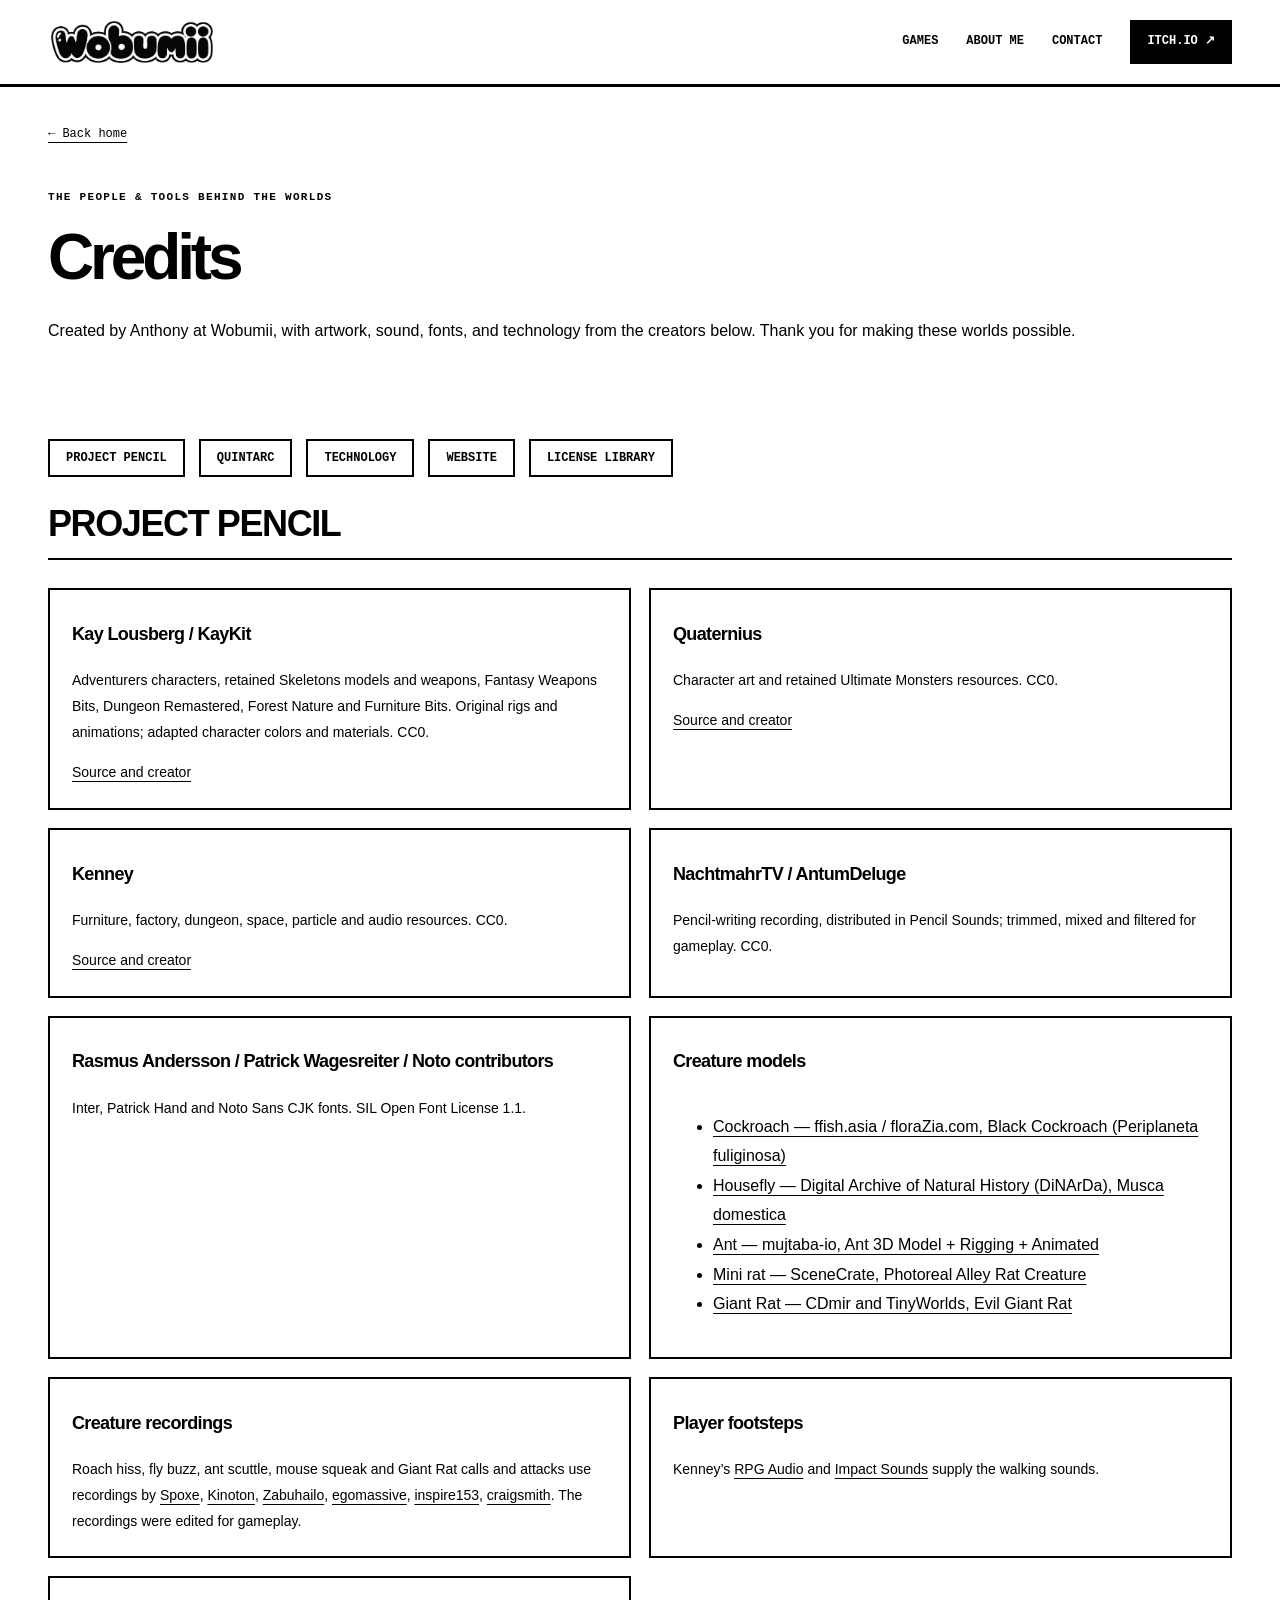
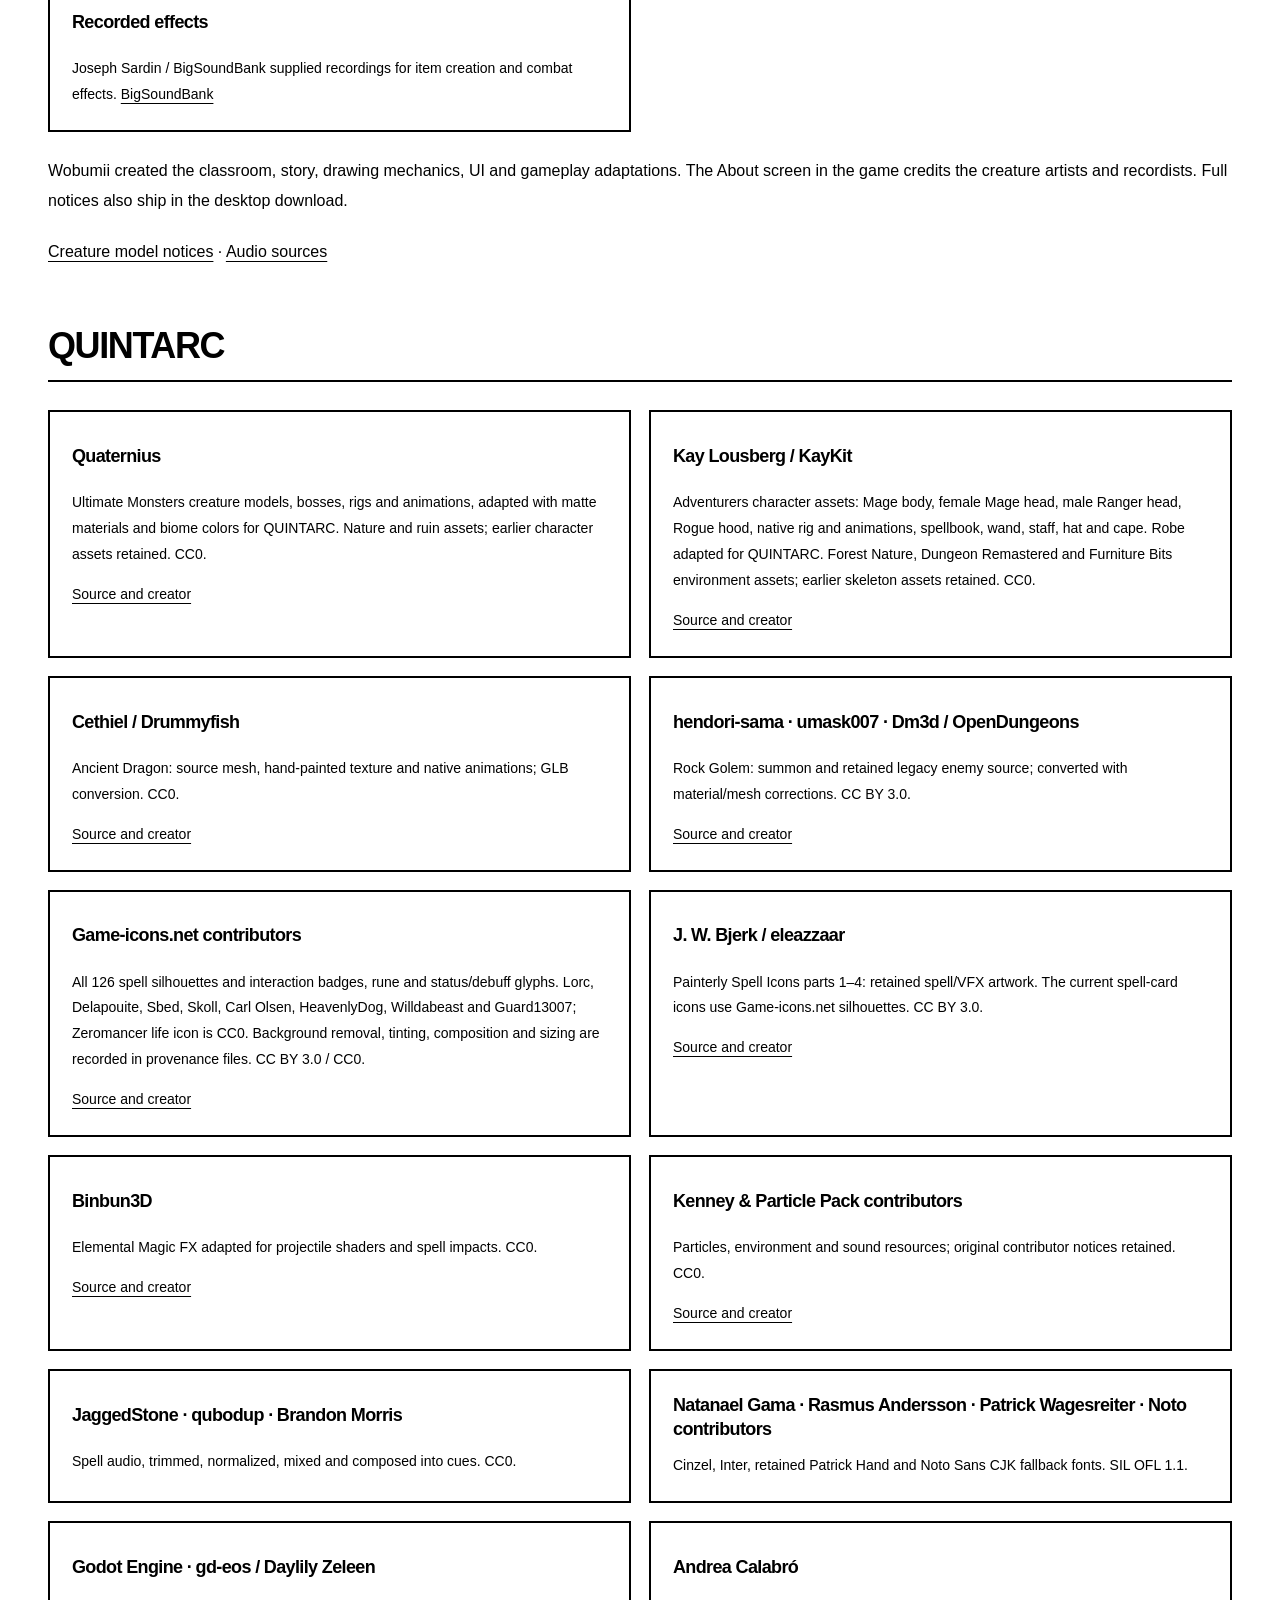
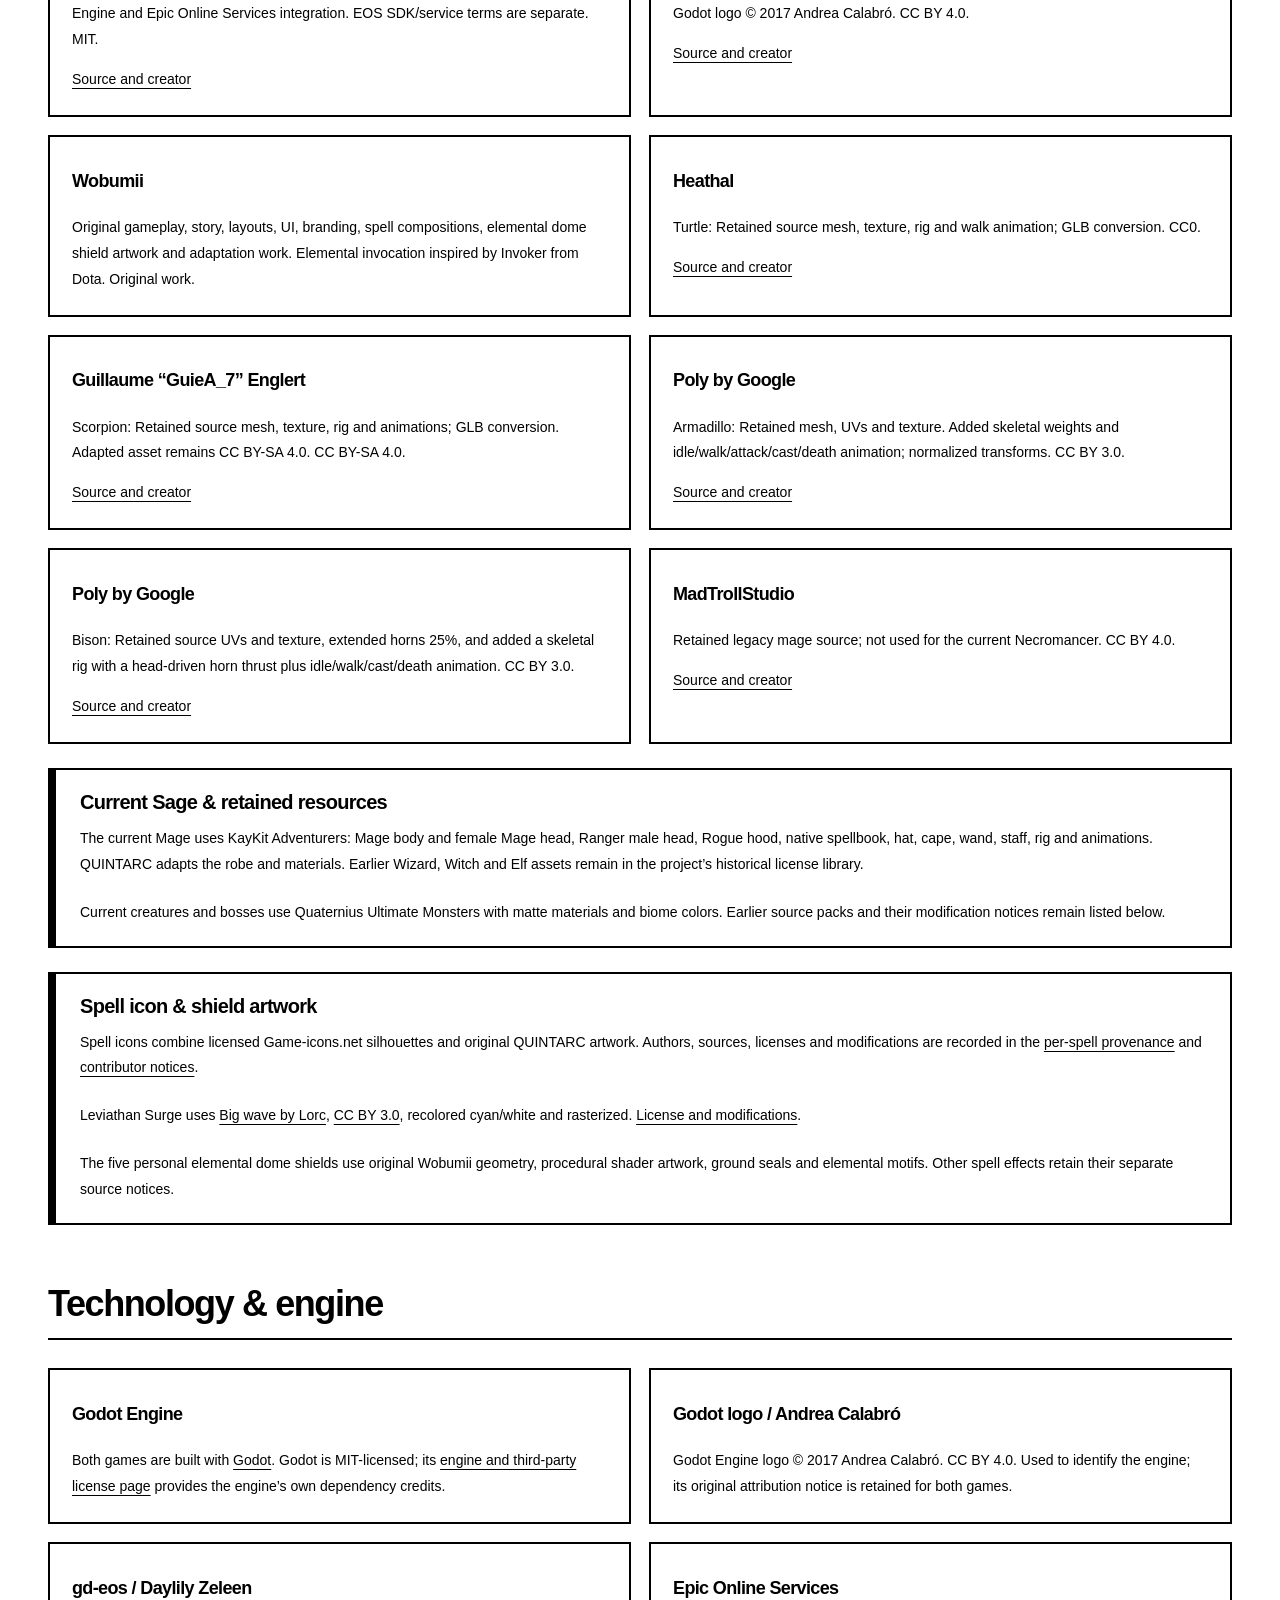
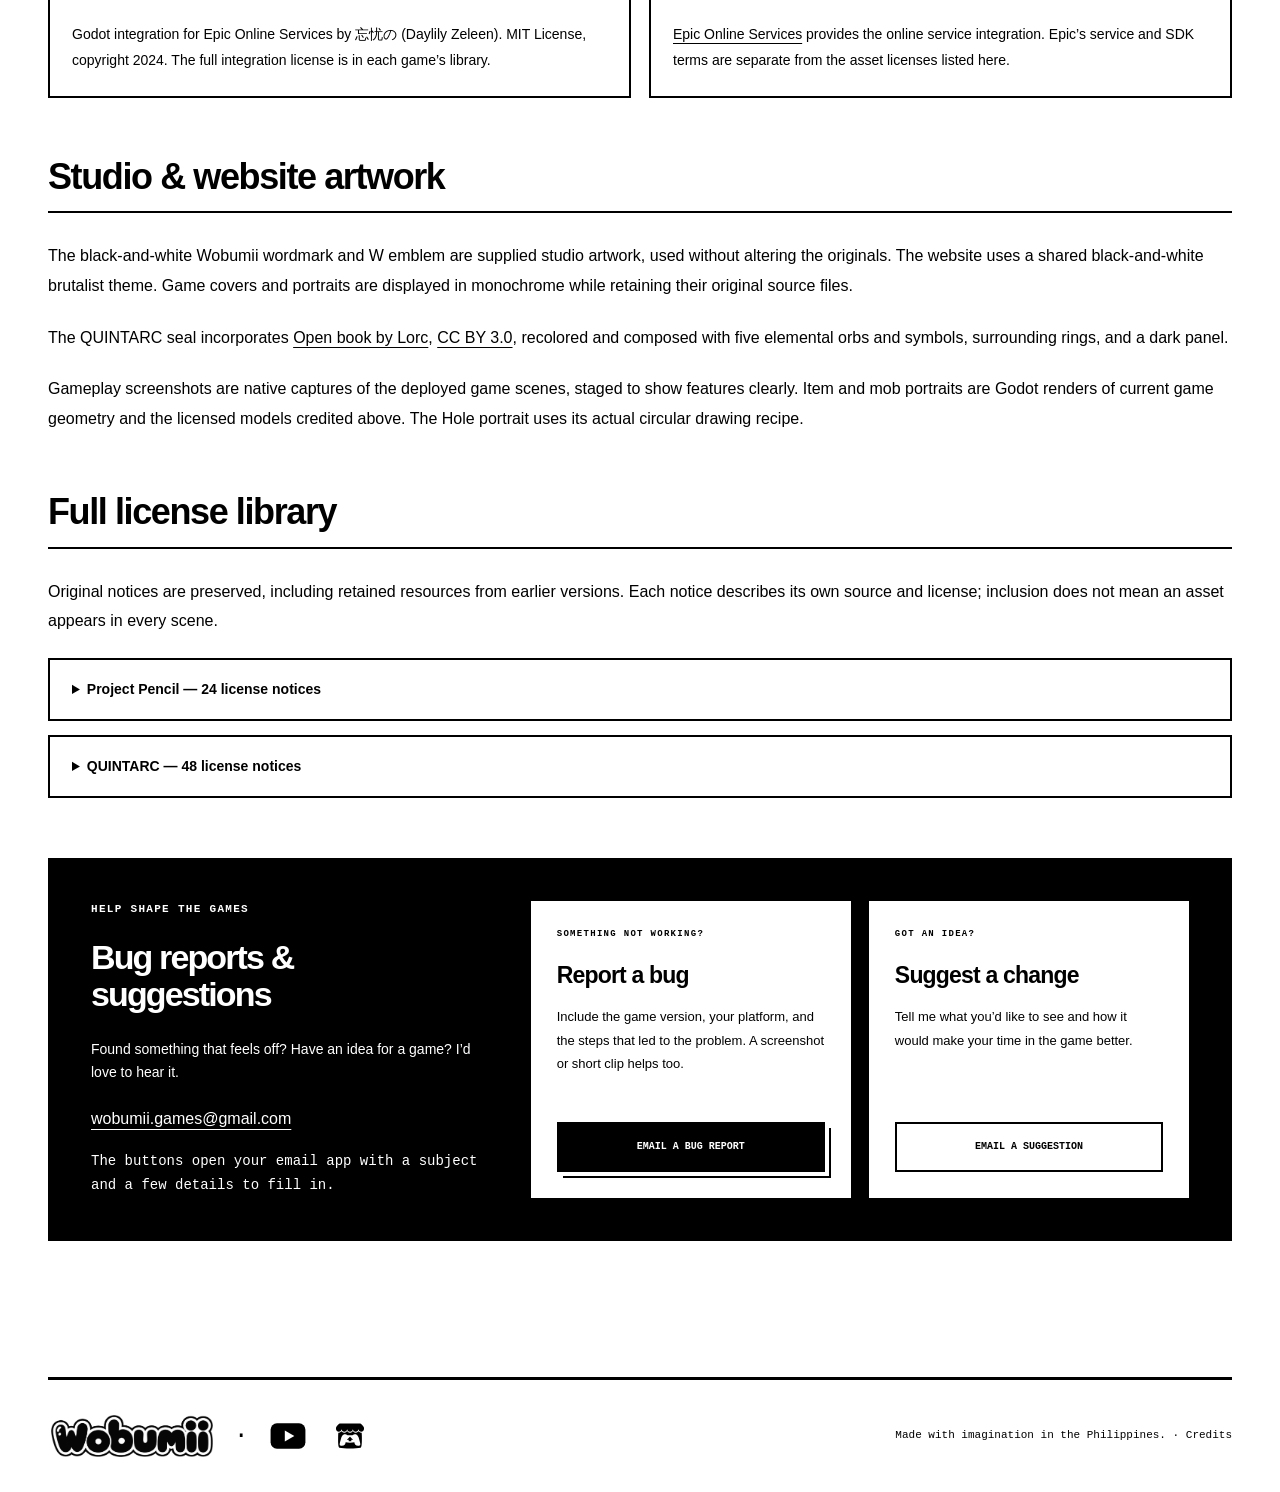
<file: credits/index.html>
<!DOCTYPE html>

<html lang="en"><head>
<meta charset="utf-8"/>
<meta content="width=device-width, initial-scale=1" name="viewport"/>
<title>Game Credits, Creators &amp; Asset Licenses | Wobumii</title>
<meta content="Explore Project Pencil and QUINTARC credits: asset creators, character models, spell icons, sound, fonts, technology, and original license notices." name="description"/>
<meta content="Anthony, Wobumii" name="author"/>
<meta content="index, follow, max-image-preview:large" name="robots"/>
<meta content="#ffffff" name="theme-color"/>
<link href="https://wobumii.github.io/credits/" rel="canonical"/>
<meta content="website" property="og:type"/>
<meta content="Wobumii" property="og:site_name"/>
<meta content="en_PH" property="og:locale"/>
<meta content="Game Credits, Creators &amp; Asset Licenses | Wobumii" property="og:title"/>
<meta content="Explore Project Pencil and QUINTARC credits: asset creators, character models, spell icons, sound, fonts, technology, and original license notices." property="og:description"/>
<meta content="https://wobumii.github.io/credits/" property="og:url"/>
<meta content="https://wobumii.github.io/assets/wobumii-icon.png" property="og:image"/>
<meta content="Wobumii black-and-white W emblem" property="og:image:alt"/>
<meta content="image/png" property="og:image:type"/>
<meta content="670" property="og:image:width"/>
<meta content="573" property="og:image:height"/>
<meta content="summary" name="twitter:card"/>
<meta content="Game Credits, Creators &amp; Asset Licenses | Wobumii" name="twitter:title"/>
<meta content="Explore Project Pencil and QUINTARC credits: asset creators, character models, spell icons, sound, fonts, technology, and original license notices." name="twitter:description"/>
<meta content="https://wobumii.github.io/assets/wobumii-icon.png" name="twitter:image"/>
<meta content="Wobumii black-and-white W emblem" name="twitter:image:alt"/>
<link href="/assets/wobumii-icon.png" rel="icon" type="image/png"/>
<link href="/style.css?v=dc8594179ee0" rel="stylesheet"/>
<script defer="" src="/site.js?v=6cefe04a5566"></script>
<script type="application/ld+json">
{
  "@context": "https://schema.org",
  "@graph": [
    {
      "@type": "Organization",
      "@id": "https://wobumii.github.io/#studio",
      "name": "Wobumii",
      "url": "https://wobumii.github.io/",
      "logo": "https://wobumii.github.io/assets/wobumii-icon.png",
      "sameAs": [
        "https://github.com/Wobumii",
        "https://wobumii.itch.io/"
      ]
    },
    {
      "@type": "WebSite",
      "@id": "https://wobumii.github.io/#website",
      "name": "Wobumii",
      "url": "https://wobumii.github.io/",
      "publisher": {
        "@id": "https://wobumii.github.io/#studio"
      },
      "inLanguage": "en"
    },
    {
      "@type": "WebPage",
      "@id": "https://wobumii.github.io/credits/#webpage",
      "url": "https://wobumii.github.io/credits/",
      "name": "Game Credits, Creators & Asset Licenses | Wobumii",
      "description": "Explore Project Pencil and QUINTARC credits: asset creators, character models, spell icons, sound, fonts, technology, and original license notices.",
      "isPartOf": {
        "@id": "https://wobumii.github.io/#website"
      },
      "inLanguage": "en",
      "primaryImageOfPage": {
        "@type": "ImageObject",
        "url": "https://wobumii.github.io/assets/wobumii-icon.png"
      }
    }
  ]
}
</script>
</head>
<body><a class="skip" href="#main">Skip to content</a><header class="site-header"><div class="wrap header-inner"><a aria-label="Wobumii home" class="brand" href="/"><img alt="Wobumii" class="brand-logo" height="515" src="/assets/wobumii-wordmark.png" width="1778"/></a><nav aria-label="Main navigation"><a href="/#games">Games</a><a href="/#about">About me</a><a href="#contact">Contact</a><a class="nav-external" href="https://wobumii.itch.io/" rel="noopener noreferrer" target="_blank">itch.io <span aria-hidden="true">↗</span></a></nav></div></header><main class="wrap wiki" id="main"><a class="back-link" href="/">← Back home</a><section class="credits-intro"><p class="eyebrow">THE PEOPLE &amp; TOOLS BEHIND THE WORLDS</p><h1>Credits</h1><p>Created by Anthony at Wobumii, with artwork, sound, fonts, and technology from the creators below. Thank you for making these worlds possible.</p></section><nav aria-label="Credits sections" class="credits-nav"><a href="#project-pencil">Project Pencil</a><a href="#quintarc">QUINTARC</a><a href="#technology">Technology</a><a href="#website">Website</a><a href="#licenses">License library</a></nav><div class="wiki-content"><section class="wiki-section" id="project-pencil"><h2>PROJECT PENCIL</h2><div class="info-grid"><article class="info-card"><h3>Kay Lousberg / KayKit</h3><p>Adventurers characters, retained Skeletons models and weapons, Fantasy Weapons Bits, Dungeon Remastered, Forest Nature and Furniture Bits. Original rigs and animations; adapted character colors and materials. CC0.</p><p><a href="https://kaylousberg.com/" rel="noopener noreferrer" target="_blank">Source and creator</a></p></article><article class="info-card"><h3>Quaternius</h3><p>Character art and retained Ultimate Monsters resources. CC0.</p><p><a href="https://quaternius.com/packs/ultimatemonsters.html" rel="noopener noreferrer" target="_blank">Source and creator</a></p></article><article class="info-card"><h3>Kenney</h3><p>Furniture, factory, dungeon, space, particle and audio resources. CC0.</p><p><a href="https://kenney.nl/" rel="noopener noreferrer" target="_blank">Source and creator</a></p></article><article class="info-card"><h3>NachtmahrTV / AntumDeluge</h3><p>Pencil-writing recording, distributed in Pencil Sounds; trimmed, mixed and filtered for gameplay. CC0.</p></article><article class="info-card"><h3>Rasmus Andersson / Patrick Wagesreiter / Noto contributors</h3><p>Inter, Patrick Hand and Noto Sans CJK fonts. SIL Open Font License 1.1.</p></article><article class="info-card"><h3>Creature models</h3><ul><li><a href="https://sketchfab.com/3d-models/cc0-black-cockroach-p-fuliginosa-90cd28150c6b4bb2b777f3e4d398e20a">Cockroach — ffish.asia / floraZia.com, Black Cockroach (Periplaneta fuliginosa)</a></li><li><a href="https://sketchfab.com/3d-models/musca-domestica-157900941156422fbd9dcdfc38a3be19">Housefly — Digital Archive of Natural History (DiNArDa), Musca domestica</a></li><li><a href="https://opengameart.org/content/ant-3d-model-rigging-animated-low-poly-ish">Ant — mujtaba-io, Ant 3D Model + Rigging + Animated</a></li><li><a href="https://scenecrate.com/">Mini rat — SceneCrate, Photoreal Alley Rat Creature</a></li><li><a href="https://opengameart.org/content/evil-giant-rat">Giant Rat — CDmir and TinyWorlds, Evil Giant Rat</a></li></ul></article><article class="info-card"><h3>Creature recordings</h3><p>Roach hiss, fly buzz, ant scuttle, mouse squeak and Giant Rat calls and attacks use recordings by <a href="https://freesound.org/people/Spoxe/sounds/459476/">Spoxe</a>, <a href="https://freesound.org/people/Kinoton/sounds/352057/">Kinoton</a>, <a href="https://freesound.org/people/Zabuhailo/sounds/143125/">Zabuhailo</a>, <a href="https://freesound.org/people/egomassive/sounds/536753/">egomassive</a>, <a href="https://freesound.org/people/inspire153/sounds/867905/">inspire153</a>, <a href="https://freesound.org/people/craigsmith/sounds/479633/">craigsmith</a>. The recordings were edited for gameplay.</p></article><article class="info-card"><h3>Player footsteps</h3><p>Kenney’s <a href="https://kenney.nl/assets/rpg-audio">RPG Audio</a> and <a href="https://kenney.nl/assets/impact-sounds">Impact Sounds</a> supply the walking sounds.</p></article><article class="info-card"><h3>Recorded effects</h3><p>Joseph Sardin / BigSoundBank supplied recordings for item creation and combat effects. <a href="https://bigsoundbank.com/">BigSoundBank</a></p></article></div><p>Wobumii created the classroom, story, drawing mechanics, UI and gameplay adaptations. The About screen in the game credits the creature artists and recordists. Full notices also ship in the desktop download.</p><p><a href="/assets/licenses/project-pencil/assets/licenses/pest-models.txt">Creature model notices</a> · <a href="/assets/licenses/project-pencil/assets/audio/sources.json">Audio sources</a></p></section><section class="wiki-section" id="quintarc"><h2>QUINTARC</h2><div class="info-grid"><article class="info-card"><h3>Quaternius</h3><p>Ultimate Monsters creature models, bosses, rigs and animations, adapted with matte materials and biome colors for QUINTARC. Nature and ruin assets; earlier character assets retained. CC0.</p><p><a href="https://quaternius.com/packs/ultimatemonsters.html" rel="noopener noreferrer" target="_blank">Source and creator</a></p></article><article class="info-card"><h3>Kay Lousberg / KayKit</h3><p>Adventurers character assets: Mage body, female Mage head, male Ranger head, Rogue hood, native rig and animations, spellbook, wand, staff, hat and cape. Robe adapted for QUINTARC. Forest Nature, Dungeon Remastered and Furniture Bits environment assets; earlier skeleton assets retained. CC0.</p><p><a href="https://kaylousberg.com/" rel="noopener noreferrer" target="_blank">Source and creator</a></p></article><article class="info-card"><h3>Cethiel / Drummyfish</h3><p>Ancient Dragon: source mesh, hand-painted texture and native animations; GLB conversion. CC0.</p><p><a href="https://opengameart.org/content/cethiels-dragon-3d" rel="noopener noreferrer" target="_blank">Source and creator</a></p></article><article class="info-card"><h3>hendori-sama · umask007 · Dm3d / OpenDungeons</h3><p>Rock Golem: summon and retained legacy enemy source; converted with material/mesh corrections. CC BY 3.0.</p><p><a href="https://opengameart.org/content/rock-golem" rel="noopener noreferrer" target="_blank">Source and creator</a></p></article><article class="info-card"><h3>Game-icons.net contributors</h3><p>All 126 spell silhouettes and interaction badges, rune and status/debuff glyphs. Lorc, Delapouite, Sbed, Skoll, Carl Olsen, HeavenlyDog, Willdabeast and Guard13007; Zeromancer life icon is CC0. Background removal, tinting, composition and sizing are recorded in provenance files. CC BY 3.0 / CC0.</p><p><a href="https://game-icons.net/" rel="noopener noreferrer" target="_blank">Source and creator</a></p></article><article class="info-card"><h3>J. W. Bjerk / eleazzaar</h3><p>Painterly Spell Icons parts 1–4: retained spell/VFX artwork. The current spell-card icons use Game-icons.net silhouettes. CC BY 3.0.</p><p><a href="https://opengameart.org/content/painterly-spell-icons-part-1" rel="noopener noreferrer" target="_blank">Source and creator</a></p></article><article class="info-card"><h3>Binbun3D</h3><p>Elemental Magic FX adapted for projectile shaders and spell impacts. CC0.</p><p><a href="https://binbun3d.itch.io/elemental-magic-fx" rel="noopener noreferrer" target="_blank">Source and creator</a></p></article><article class="info-card"><h3>Kenney &amp; Particle Pack contributors</h3><p>Particles, environment and sound resources; original contributor notices retained. CC0.</p><p><a href="https://kenney.nl/" rel="noopener noreferrer" target="_blank">Source and creator</a></p></article><article class="info-card"><h3>JaggedStone · qubodup · Brandon Morris</h3><p>Spell audio, trimmed, normalized, mixed and composed into cues. CC0.</p></article><article class="info-card"><h3>Natanael Gama · Rasmus Andersson · Patrick Wagesreiter · Noto contributors</h3><p>Cinzel, Inter, retained Patrick Hand and Noto Sans CJK fallback fonts. SIL OFL 1.1.</p></article><article class="info-card"><h3>Godot Engine · gd-eos / Daylily Zeleen</h3><p>Engine and Epic Online Services integration. EOS SDK/service terms are separate. MIT.</p><p><a href="https://godotengine.org/license/" rel="noopener noreferrer" target="_blank">Source and creator</a></p></article><article class="info-card"><h3>Andrea Calabró</h3><p>Godot logo © 2017 Andrea Calabró. CC BY 4.0.</p><p><a href="https://godotengine.org/press/" rel="noopener noreferrer" target="_blank">Source and creator</a></p></article><article class="info-card"><h3>Wobumii</h3><p>Original gameplay, story, layouts, UI, branding, spell compositions, elemental dome shield artwork and adaptation work. Elemental invocation inspired by Invoker from Dota. Original work.</p></article><article class="info-card"><h3>Heathal</h3><p>Turtle: Retained source mesh, texture, rig and walk animation; GLB conversion. CC0.</p><p><a href="https://opengameart.org/content/turtle-0" rel="noopener noreferrer" target="_blank">Source and creator</a></p></article><article class="info-card"><h3>Guillaume “GuieA_7” Englert</h3><p>Scorpion: Retained source mesh, texture, rig and animations; GLB conversion. Adapted asset remains CC BY-SA 4.0. CC BY-SA 4.0.</p><p><a href="https://opengameart.org/content/scorpion-3d" rel="noopener noreferrer" target="_blank">Source and creator</a></p></article><article class="info-card"><h3>Poly by Google</h3><p>Armadillo: Retained mesh, UVs and texture. Added skeletal weights and idle/walk/attack/cast/death animation; normalized transforms. CC BY 3.0.</p><p><a href="https://poly.pizza/m/dZ3EWgIsSJQ" rel="noopener noreferrer" target="_blank">Source and creator</a></p></article><article class="info-card"><h3>Poly by Google</h3><p>Bison: Retained source UVs and texture, extended horns 25%, and added a skeletal rig with a head-driven horn thrust plus idle/walk/cast/death animation. CC BY 3.0.</p><p><a href="https://poly.pizza/m/9sTrha-TxdS" rel="noopener noreferrer" target="_blank">Source and creator</a></p></article><article class="info-card"><h3>MadTrollStudio</h3><p>Retained legacy mage source; not used for the current Necromancer. CC BY 4.0.</p><p><a href="https://sketchfab.com/3d-models/low-poly-mage-rigged-free-10771a1d02a145df95824b483515eeb6" rel="noopener noreferrer" target="_blank">Source and creator</a></p></article></div><div class="credits-note" id="sage-attribution"><h3>Current Sage &amp; retained resources</h3><p>The current Mage uses KayKit Adventurers: Mage body and female Mage head, Ranger male head, Rogue hood, native spellbook, hat, cape, wand, staff, rig and animations. QUINTARC adapts the robe and materials. Earlier Wizard, Witch and Elf assets remain in the project’s historical license library.</p><p>Current creatures and bosses use Quaternius Ultimate Monsters with matte materials and biome colors. Earlier source packs and their modification notices remain listed below.</p></div><div class="credits-note" id="skill-icon-attribution"><h3>Spell icon &amp; shield artwork</h3><p>Spell icons combine licensed Game-icons.net silhouettes and original QUINTARC artwork. Authors, sources, licenses and modifications are recorded in the <a href="/assets/quintarc-skill-icon-provenance.json">per-spell provenance</a> and <a href="/assets/licenses/QUINTARC-Skill-Identity-Icons.txt">contributor notices</a>.</p><p>Leviathan Surge uses <a href="https://game-icons.net/1x1/lorc/big-wave.html">Big wave by Lorc</a>, <a href="https://creativecommons.org/licenses/by/3.0/">CC BY 3.0</a>, recolored cyan/white and rasterized. <a href="/assets/licenses/QUINTARC-Wave-Icon.txt">License and modifications</a>.</p><p>The five personal elemental dome shields use original Wobumii geometry, procedural shader artwork, ground seals and elemental motifs. Other spell effects retain their separate source notices.</p></div></section><section class="wiki-section" id="technology"><h2>Technology &amp; engine</h2><div class="info-grid"><article class="info-card"><h3>Godot Engine</h3><p>Both games are built with <a href="https://godotengine.org/" rel="noopener noreferrer" target="_blank">Godot</a>. Godot is MIT-licensed; its <a href="https://godotengine.org/license/" rel="noopener noreferrer" target="_blank">engine and third-party license page</a> provides the engine’s own dependency credits.</p></article><article class="info-card"><h3>Godot logo / Andrea Calabró</h3><p>Godot Engine logo © 2017 Andrea Calabró. CC BY 4.0. Used to identify the engine; its original attribution notice is retained for both games.</p></article><article class="info-card"><h3>gd-eos / Daylily Zeleen</h3><p>Godot integration for Epic Online Services by 忘忧の (Daylily Zeleen). MIT License, copyright 2024. The full integration license is in each game’s library.</p></article><article class="info-card"><h3>Epic Online Services</h3><p><a href="https://dev.epicgames.com/en-US/services" rel="noopener noreferrer" target="_blank">Epic Online Services</a> provides the online service integration. Epic’s service and SDK terms are separate from the asset licenses listed here.</p></article></div></section><section class="wiki-section" id="website"><h2>Studio &amp; website artwork</h2><p>The black-and-white Wobumii wordmark and W emblem are supplied studio artwork, used without altering the originals. The website uses a shared black-and-white brutalist theme. Game covers and portraits are displayed in monochrome while retaining their original source files.</p><p>The QUINTARC seal incorporates <a href="https://game-icons.net/1x1/lorc/open-book.html" rel="noopener noreferrer" target="_blank">Open book by Lorc</a>, <a href="https://creativecommons.org/licenses/by/3.0/" rel="noopener noreferrer" target="_blank">CC BY 3.0</a>, recolored and composed with five elemental orbs and symbols, surrounding rings, and a dark panel.</p><p>Gameplay screenshots are native captures of the deployed game scenes, staged to show features clearly. Item and mob portraits are Godot renders of current game geometry and the licensed models credited above. The Hole portrait uses its actual circular drawing recipe.</p></section><section class="wiki-section" id="licenses"><h2>Full license library</h2><p>Original notices are preserved, including retained resources from earlier versions. Each notice describes its own source and license; inclusion does not mean an asset appears in every scene.</p><details><summary>Project Pencil — 24 license notices</summary><ul class="license-list"><li><a href="/assets/licenses/project-pencil/addons/gd-eos/LICENSE">addons/gd-eos/LICENSE</a></li><li><a href="/assets/licenses/project-pencil/assets/dungeon/License.txt">assets/dungeon/License.txt</a></li><li><a href="/assets/licenses/project-pencil/assets/environment/archive/LICENSE.txt">assets/environment/archive/LICENSE.txt</a></li><li><a href="/assets/licenses/project-pencil/assets/environment/dungeon/LICENSE.txt">assets/environment/dungeon/LICENSE.txt</a></li><li><a href="/assets/licenses/project-pencil/assets/environment/factory/LICENSE.txt">assets/environment/factory/LICENSE.txt</a></li><li><a href="/assets/licenses/project-pencil/assets/environment/factory/License.txt">assets/environment/factory/License.txt</a></li><li><a href="/assets/licenses/project-pencil/assets/environment/forest/LICENSE.txt">assets/environment/forest/LICENSE.txt</a></li><li><a href="/assets/licenses/project-pencil/assets/environment/space/License.txt">assets/environment/space/License.txt</a></li><li><a href="/assets/licenses/project-pencil/assets/fonts/NotoSansCJK-LICENSE.txt">assets/fonts/NotoSansCJK-LICENSE.txt</a></li><li><a href="/assets/licenses/project-pencil/assets/licenses/Enemy-Packs-CC0.txt">assets/licenses/Enemy-Packs-CC0.txt</a></li><li><a href="/assets/licenses/project-pencil/assets/licenses/Godot-Logo-CC-BY-4.0.txt">assets/licenses/Godot-Logo-CC-BY-4.0.txt</a></li><li><a href="/assets/licenses/project-pencil/assets/licenses/Inter-OFL.txt">assets/licenses/Inter-OFL.txt</a></li><li><a href="/assets/licenses/project-pencil/assets/licenses/KayKit-Adventurers-CC0.txt">assets/licenses/KayKit-Adventurers-CC0.txt</a></li><li><a href="/assets/licenses/project-pencil/assets/licenses/KayKit-Fantasy-Weapons-Bits-CC0.txt">assets/licenses/KayKit-Fantasy-Weapons-Bits-CC0.txt</a></li><li><a href="/assets/licenses/project-pencil/assets/licenses/Kenney-RPG-Audio.txt">assets/licenses/Kenney-RPG-Audio.txt</a></li><li><a href="/assets/licenses/project-pencil/assets/licenses/Kenney-Sci-Fi-Sounds.txt">assets/licenses/Kenney-Sci-Fi-Sounds.txt</a></li><li><a href="/assets/licenses/project-pencil/assets/licenses/PatrickHand-OFL.txt">assets/licenses/PatrickHand-OFL.txt</a></li><li><a href="/assets/licenses/project-pencil/assets/licenses/Quaternius-Modular-CC0.txt">assets/licenses/Quaternius-Modular-CC0.txt</a></li><li><a href="/assets/licenses/project-pencil/assets/licenses/characters-CC0.txt">assets/licenses/characters-CC0.txt</a></li><li><a href="/assets/licenses/project-pencil/assets/licenses/furniture-CC0.txt">assets/licenses/furniture-CC0.txt</a></li><li><a href="/assets/licenses/project-pencil/assets/licenses/item-spawn.txt">assets/licenses/item-spawn.txt</a></li><li><a href="/assets/licenses/project-pencil/assets/licenses/pencil-writing.txt">assets/licenses/pencil-writing.txt</a></li><li><a href="/assets/licenses/project-pencil/assets/licenses/sounds-CC0.txt">assets/licenses/sounds-CC0.txt</a></li><li><a href="/assets/licenses/project-pencil/assets/licenses/titan-audio.txt">assets/licenses/titan-audio.txt</a></li></ul></details><details><summary>QUINTARC — 48 license notices</summary><ul class="license-list"><li><a href="/assets/licenses/quintarc/addons/gd-eos/LICENSE">addons/gd-eos/LICENSE</a></li><li><a href="/assets/licenses/quintarc/assets/dungeon/License.txt">assets/dungeon/License.txt</a></li><li><a href="/assets/licenses/quintarc/assets/environment/archive/LICENSE.txt">assets/environment/archive/LICENSE.txt</a></li><li><a href="/assets/licenses/quintarc/assets/environment/dungeon/LICENSE.txt">assets/environment/dungeon/LICENSE.txt</a></li><li><a href="/assets/licenses/quintarc/assets/environment/factory/LICENSE.txt">assets/environment/factory/LICENSE.txt</a></li><li><a href="/assets/licenses/quintarc/assets/environment/factory/License.txt">assets/environment/factory/License.txt</a></li><li><a href="/assets/licenses/quintarc/assets/environment/forest/LICENSE.txt">assets/environment/forest/LICENSE.txt</a></li><li><a href="/assets/licenses/quintarc/assets/environment/space/License.txt">assets/environment/space/License.txt</a></li><li><a href="/assets/licenses/quintarc/assets/fonts/NotoSansCJK-LICENSE.txt">assets/fonts/NotoSansCJK-LICENSE.txt</a></li><li><a href="/assets/licenses/quintarc/assets/licenses/Godot-Logo-CC-BY-4.0.txt">assets/licenses/Godot-Logo-CC-BY-4.0.txt</a></li><li><a href="/assets/licenses/quintarc/assets/licenses/Inter-OFL.txt">assets/licenses/Inter-OFL.txt</a></li><li><a href="/assets/licenses/quintarc/assets/licenses/KayKit-Adventurers-CC0.txt">assets/licenses/KayKit-Adventurers-CC0.txt</a></li><li><a href="/assets/licenses/quintarc/assets/licenses/Kenney-Particles-CC0.txt">assets/licenses/Kenney-Particles-CC0.txt</a></li><li><a href="/assets/licenses/quintarc/assets/licenses/Kenney-RPG-Audio.txt">assets/licenses/Kenney-RPG-Audio.txt</a></li><li><a href="/assets/licenses/quintarc/assets/licenses/Kenney-Sci-Fi-Sounds.txt">assets/licenses/Kenney-Sci-Fi-Sounds.txt</a></li><li><a href="/assets/licenses/quintarc/assets/licenses/PatrickHand-OFL.txt">assets/licenses/PatrickHand-OFL.txt</a></li><li><a href="/assets/licenses/quintarc/assets/licenses/QUINTARC-Ancient-Dragon.txt">assets/licenses/QUINTARC-Ancient-Dragon.txt</a></li><li><a href="/assets/licenses/quintarc/assets/licenses/QUINTARC-Armadillo.txt">assets/licenses/QUINTARC-Armadillo.txt</a></li><li><a href="/assets/licenses/quintarc/assets/licenses/QUINTARC-Audio.txt">assets/licenses/QUINTARC-Audio.txt</a></li><li><a href="/assets/licenses/quintarc/assets/licenses/QUINTARC-Binbun.txt">assets/licenses/QUINTARC-Binbun.txt</a></li><li><a href="/assets/licenses/quintarc/assets/licenses/QUINTARC-Bison.txt">assets/licenses/QUINTARC-Bison.txt</a></li><li><a href="/assets/licenses/quintarc/assets/licenses/QUINTARC-Cinzel-OFL.txt">assets/licenses/QUINTARC-Cinzel-OFL.txt</a></li><li><a href="/assets/licenses/quintarc/assets/licenses/QUINTARC-Eagle.txt">assets/licenses/QUINTARC-Eagle.txt</a></li><li><a href="/assets/licenses/quintarc/assets/licenses/QUINTARC-Easy-Enemies.txt">assets/licenses/QUINTARC-Easy-Enemies.txt</a></li><li><a href="/assets/licenses/quintarc/assets/licenses/QUINTARC-Mage.txt">assets/licenses/QUINTARC-Mage.txt</a></li><li><a href="/assets/licenses/quintarc/assets/licenses/QUINTARC-Monsters.txt">assets/licenses/QUINTARC-Monsters.txt</a></li><li><a href="/assets/licenses/quintarc/assets/licenses/QUINTARC-Nature.txt">assets/licenses/QUINTARC-Nature.txt</a></li><li><a href="/assets/licenses/quintarc/assets/licenses/QUINTARC-Painterly-Icons.txt">assets/licenses/QUINTARC-Painterly-Icons.txt</a></li><li><a href="/assets/licenses/quintarc/assets/licenses/QUINTARC-Rock-Golem.txt">assets/licenses/QUINTARC-Rock-Golem.txt</a></li><li><a href="/assets/licenses/quintarc/assets/licenses/QUINTARC-Ruins.txt">assets/licenses/QUINTARC-Ruins.txt</a></li><li><a href="/assets/licenses/quintarc/assets/licenses/QUINTARC-Sage.txt">assets/licenses/QUINTARC-Sage.txt</a></li><li><a href="/assets/licenses/quintarc/assets/licenses/QUINTARC-Scorpion.txt">assets/licenses/QUINTARC-Scorpion.txt</a></li><li><a href="/assets/licenses/quintarc/assets/licenses/QUINTARC-Skeletons.txt">assets/licenses/QUINTARC-Skeletons.txt</a></li><li><a href="/assets/licenses/quintarc/assets/licenses/QUINTARC-Skill-Identity-Icons.txt">assets/licenses/QUINTARC-Skill-Identity-Icons.txt</a></li><li><a href="/assets/licenses/quintarc/assets/licenses/QUINTARC-Symbols.txt">assets/licenses/QUINTARC-Symbols.txt</a></li><li><a href="/assets/licenses/quintarc/assets/licenses/QUINTARC-Turtle.txt">assets/licenses/QUINTARC-Turtle.txt</a></li><li><a href="/assets/licenses/quintarc/assets/licenses/QUINTARC-Ultimate-Monsters.txt">assets/licenses/QUINTARC-Ultimate-Monsters.txt</a></li><li><a href="/assets/licenses/quintarc/assets/licenses/QUINTARC-Wave-Icon.txt">assets/licenses/QUINTARC-Wave-Icon.txt</a></li><li><a href="/assets/licenses/quintarc/assets/licenses/QUINTARC-Wizard-CC0.txt">assets/licenses/QUINTARC-Wizard-CC0.txt</a></li><li><a href="/assets/licenses/quintarc/assets/licenses/Quaternius-Modular-CC0.txt">assets/licenses/Quaternius-Modular-CC0.txt</a></li><li><a href="/assets/licenses/quintarc/assets/licenses/characters-CC0.txt">assets/licenses/characters-CC0.txt</a></li><li><a href="/assets/licenses/quintarc/assets/licenses/furniture-CC0.txt">assets/licenses/furniture-CC0.txt</a></li><li><a href="/assets/licenses/quintarc/assets/licenses/pencil-writing.txt">assets/licenses/pencil-writing.txt</a></li><li><a href="/assets/licenses/quintarc/assets/licenses/sounds-CC0.txt">assets/licenses/sounds-CC0.txt</a></li><li><a href="/assets/licenses/quintarc/assets/quintarc/orb-effects/license.txt">assets/quintarc/orb-effects/license.txt</a></li><li><a href="/assets/licenses/quintarc/assets/quintarc/sage/License.txt">assets/quintarc/sage/License.txt</a></li><li><a href="/assets/licenses/quintarc/assets/quintarc/symbols/license.txt">assets/quintarc/symbols/license.txt</a></li><li><a href="/assets/licenses/quintarc/assets/vfx/third_party/binbun-elemental/LICENSE.txt">assets/vfx/third_party/binbun-elemental/LICENSE.txt</a></li></ul></details></section></div><section aria-labelledby="feedback-heading" class="wrap contact-section" id="contact">
<div class="feedback-panel">
<div class="feedback-intro"><p class="eyebrow">HELP SHAPE THE GAMES</p><h2 id="feedback-heading">Bug reports &amp;<br class="feedback-break"/> suggestions</h2><p>Found something that feels off? Have an idea for a game? I’d love to hear it.</p><a class="feedback-email" href="mailto:wobumii.games@gmail.com">wobumii.games@gmail.com</a><p class="feedback-note">The buttons open your email app with a subject and a few details to fill in.</p></div>
<div class="feedback-options"><article class="feedback-card"><p class="eyebrow">SOMETHING NOT WORKING?</p><h3>Report a bug</h3><p>Include the game version, your platform, and the steps that led to the problem. A screenshot or short clip helps too.</p><a class="button primary" href="mailto:wobumii.games@gmail.com?subject=%5BWobumii%5D%20Bug%20report%3A%20&amp;body=Game%3A%20%0AVersion%3A%20%0APlatform%3A%20%0A%0AWhat%20happened%3A%20%0A%0ASteps%20to%20reproduce%3A%20%0A1.%20%0A%0AExpected%20result%3A%20%0A">Email a bug report</a></article><article class="feedback-card"><p class="eyebrow">GOT AN IDEA?</p><h3>Suggest a change</h3><p>Tell me what you’d like to see and how it would make your time in the game better.</p><a class="button secondary" href="mailto:wobumii.games@gmail.com?subject=%5BWobumii%5D%20Suggestion%3A%20&amp;body=Game%3A%20%0AVersion%3A%20%0APlatform%3A%20%0A%0AMy%20suggestion%3A%20%0A%0AWhy%20it%20would%20help%3A%20%0A">Email a suggestion</a></article></div>
</div></section></main><footer class="wrap footer"><div class="footer-brand-group"><a aria-label="Wobumii home" class="brand" href="/"><img alt="Wobumii" class="brand-logo" height="515" src="/assets/wobumii-wordmark.png" width="1778"/></a><span aria-hidden="true" class="footer-dot">·</span><a aria-label="Wobumii on YouTube" class="youtube-link" href="https://www.youtube.com/@Wobumii" rel="noopener noreferrer" target="_blank" title="YouTube · @Wobumii"><svg aria-hidden="true" focusable="false" height="28" viewbox="0 0 24 24" width="28"><rect fill="currentColor" height="16" rx="4" width="22" x="1" y="4"></rect><path d="M10 8.5 16 12 10 15.5Z" fill="#fff"></path></svg></a><a aria-label="Wobumii on itch.io" class="itch-link" href="https://wobumii.itch.io/" rel="noopener noreferrer" target="_blank" title="Wobumii on itch.io"><svg aria-hidden="true" fill="currentColor" focusable="false" height="28" viewbox="0 0 24 24" width="28"><path d="M3.13 1.338C2.08 1.96.02 4.328 0 4.95v1.03c0 1.303 1.22 2.45 2.325 2.45 1.33 0 2.436-1.102 2.436-2.41 0 1.308 1.07 2.41 2.4 2.41 1.328 0 2.362-1.102 2.362-2.41 0 1.308 1.137 2.41 2.466 2.41h.024c1.33 0 2.466-1.102 2.466-2.41 0 1.308 1.034 2.41 2.363 2.41 1.33 0 2.4-1.102 2.4-2.41 0 1.308 1.106 2.41 2.435 2.41C22.78 8.43 24 7.282 24 5.98V4.95c-.02-.62-2.082-2.99-3.13-3.612-3.253-.114-5.508-.134-8.87-.133-3.362 0-7.945.053-8.87.133zm6.376 6.477a2.74 2.74 0 0 1-.468.602c-.5.49-1.19.795-1.947.795a2.786 2.786 0 0 1-1.95-.795c-.182-.178-.32-.37-.446-.59-.127.222-.303.412-.486.59a2.788 2.788 0 0 1-1.95.795c-.092 0-.187-.025-.264-.052-.107 1.113-.152 2.176-.168 2.95v.005l-.006 1.167c.02 2.334-.23 7.564 1.03 8.85 1.952.454 5.545.662 9.15.663 3.605 0 7.198-.21 9.15-.664 1.26-1.284 1.01-6.514 1.03-8.848l-.006-1.167v-.004c-.016-.775-.06-1.838-.168-2.95-.077.026-.172.052-.263.052a2.788 2.788 0 0 1-1.95-.795c-.184-.178-.36-.368-.486-.59-.127.22-.265.412-.447.59a2.786 2.786 0 0 1-1.95.794c-.76 0-1.446-.303-1.948-.793a2.74 2.74 0 0 1-.468-.602 2.738 2.738 0 0 1-.463.602 2.787 2.787 0 0 1-1.95.794h-.16a2.787 2.787 0 0 1-1.95-.793 2.738 2.738 0 0 1-.464-.602zm-2.004 2.59v.002c.795.002 1.5 0 2.373.953.687-.072 1.406-.108 2.125-.107.72 0 1.438.035 2.125.107.873-.953 1.578-.95 2.372-.953.376 0 1.876 0 2.92 2.934l1.123 4.028c.832 2.995-.266 3.068-1.636 3.07-2.03-.075-3.156-1.55-3.156-3.025-1.124.184-2.436.276-3.748.277-1.312 0-2.624-.093-3.748-.277 0 1.475-1.125 2.95-3.156 3.026-1.37-.004-2.468-.077-1.636-3.072l1.122-4.027c1.045-2.934 2.545-2.934 2.92-2.934zM12 12.714c-.002.002-2.14 1.964-2.523 2.662l1.4-.056v1.22c0 .056.56.033 1.123.007.562.026 1.124.05 1.124-.008v-1.22l1.4.055C14.138 14.677 12 12.713 12 12.713z"></path></svg></a></div><span>Made with imagination in the Philippines. · <a href="/credits/">Credits</a></span></footer></body></html>
</file>
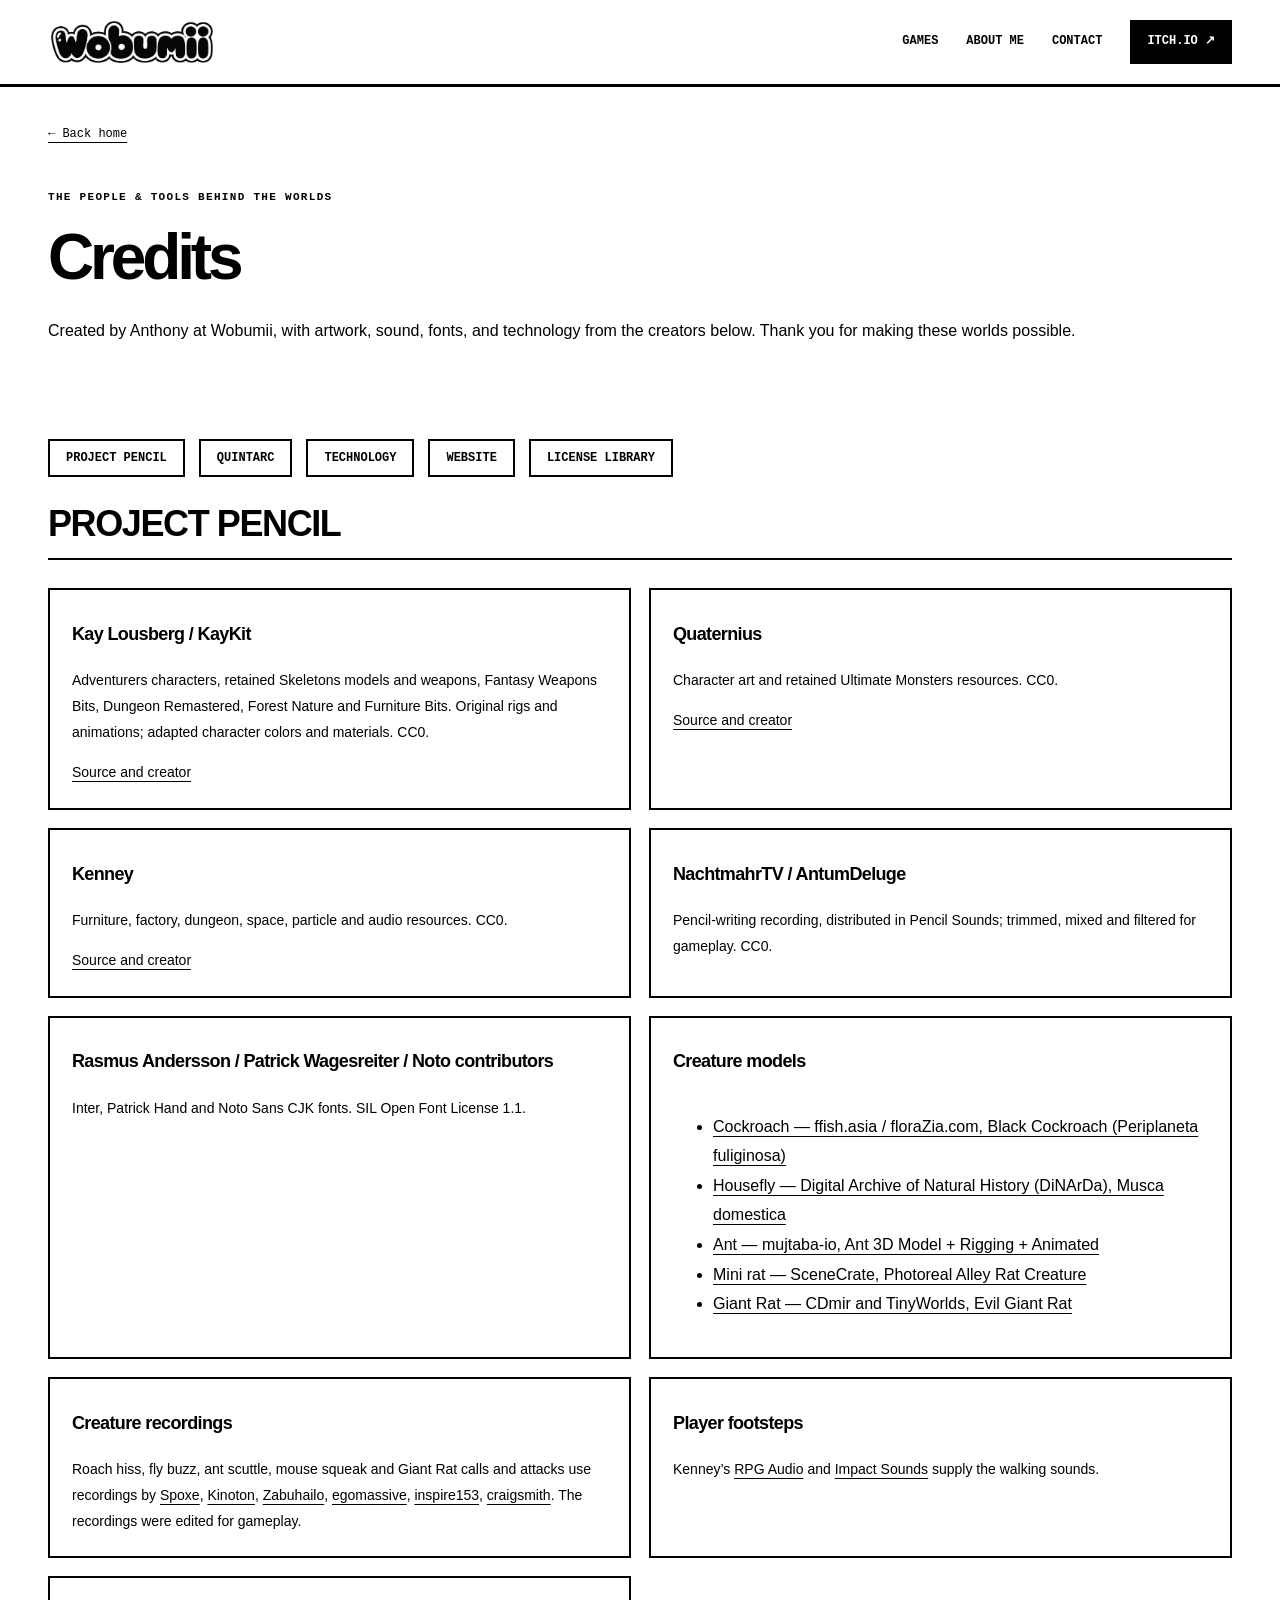
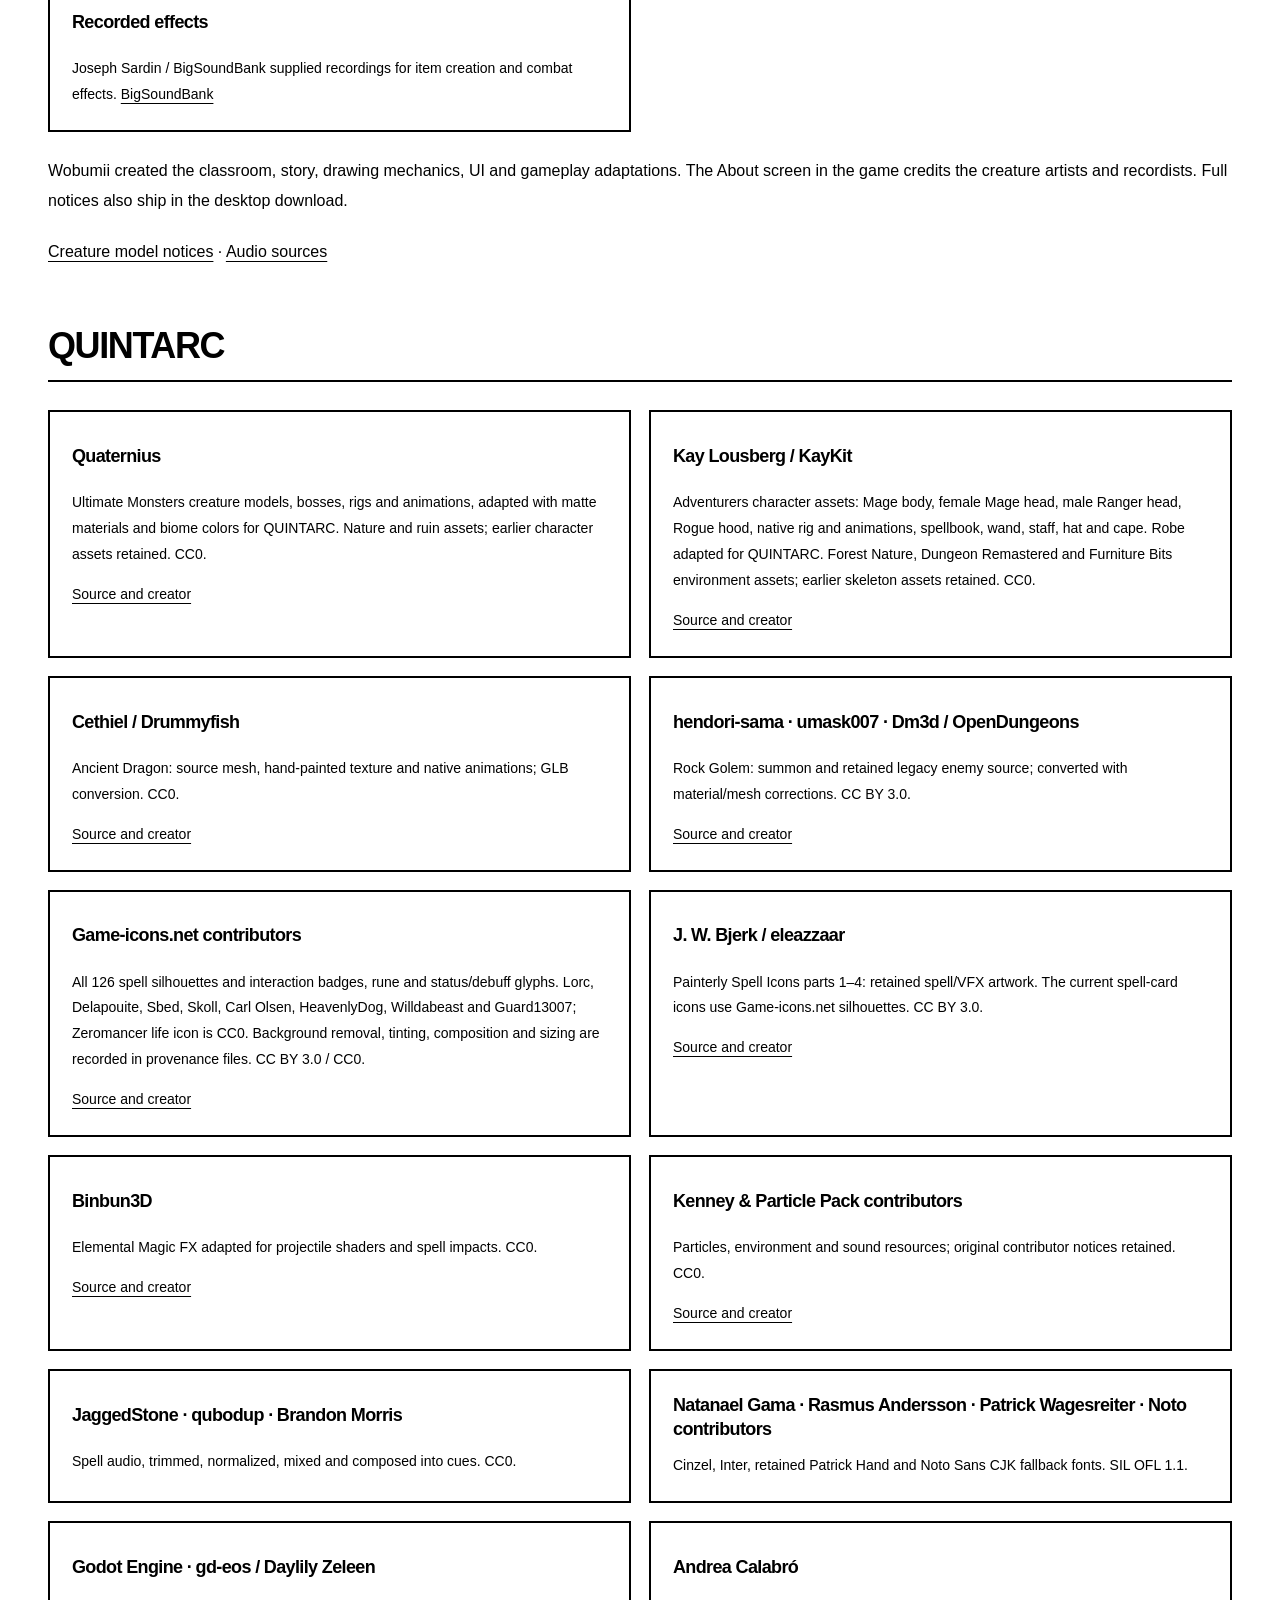
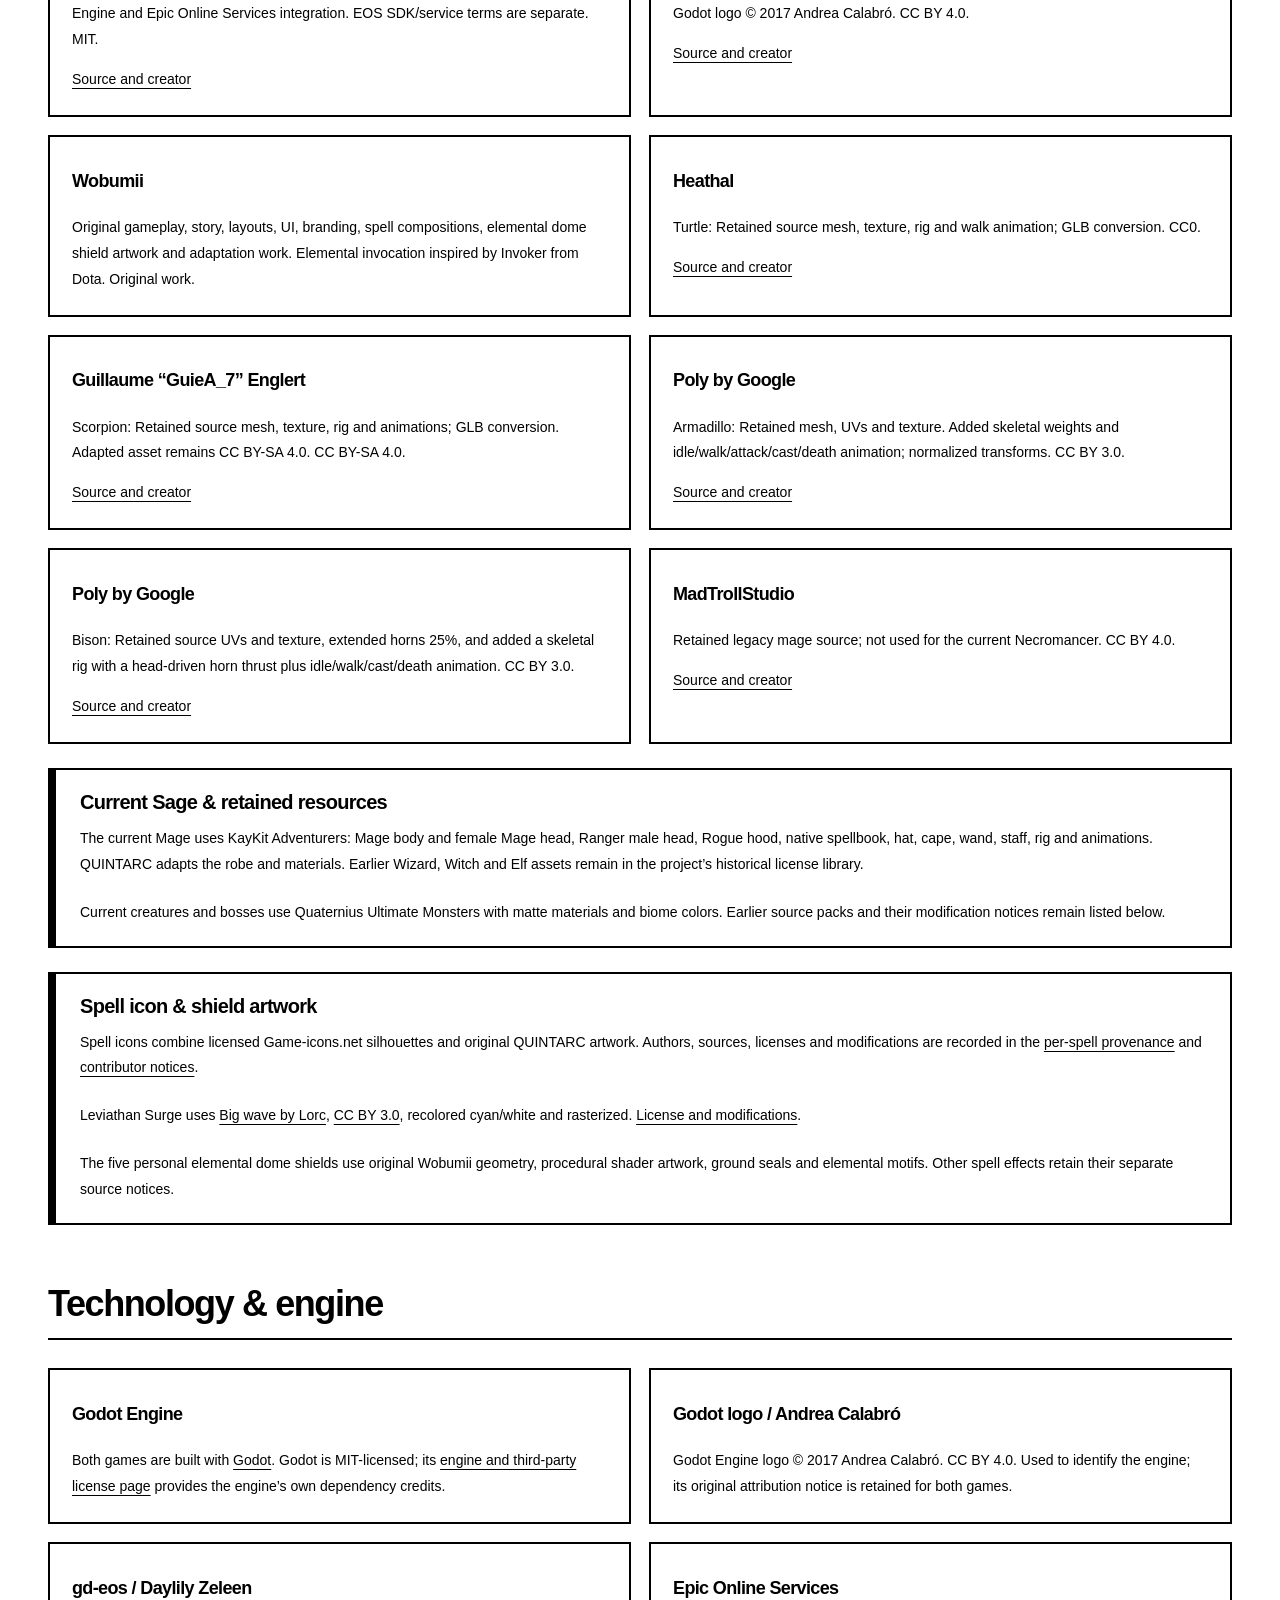
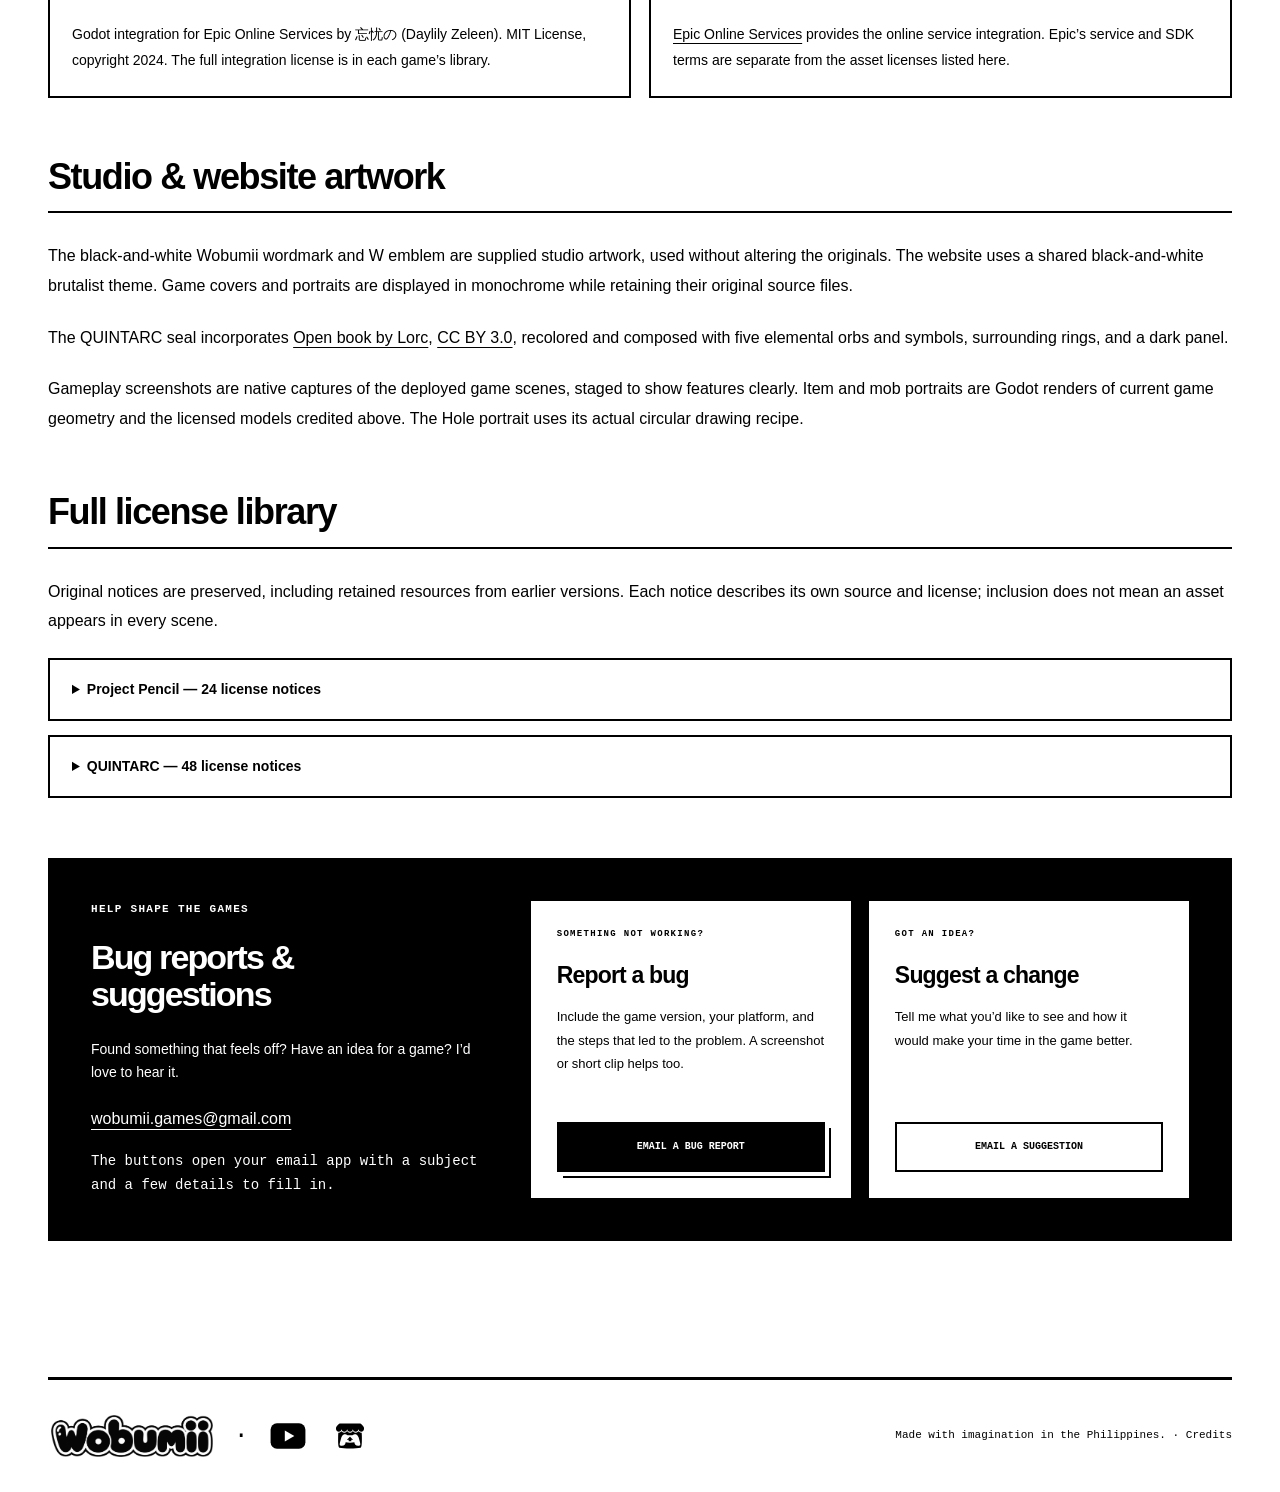
<file: credits.html>
<!DOCTYPE html>
<html lang="en"><head><meta charset="utf-8"/><title>Page moved</title><link href="https://wobumii.github.io/credits/" rel="canonical"/><meta content="0;url=/credits/" http-equiv="refresh"/><script>location.replace("/credits/"+location.search+location.hash)</script></head><body><p>This page has moved. <a href="/credits/">Continue to the page</a>.</p></body></html>
</file>
<file: style.css>
/* Wobumii: black ink, white space, unapologetic structure. */
:root{color-scheme:light;--bg:#fff;--panel:#fff;--line:#000;--text:#000;--muted:#333;--cyan:#000;--purple:#000;--blue:#000;--violet:#000;--mono:'Courier New',monospace}

*{box-sizing:border-box}
html{scroll-behavior:smooth;scroll-padding-top:120px}
body{margin:0;background:#fff;color:#000;font-family:Arial,Helvetica,sans-serif;font-size:16px;line-height:1.65}
a{color:inherit;text-decoration:none}
button,input{font:inherit}
img{max-width:100%;filter:grayscale(1)}
a,button,input,summary{-webkit-tap-highlight-color:transparent}
a:focus-visible,button:focus-visible,input:focus-visible,summary:focus-visible{outline:3px dashed currentColor;outline-offset:5px}
.wrap{width:min(1280px,calc(100% - 96px));margin-inline:auto}
h1,h2,h3,p{margin-top:0}
h1,h2,h3{font-family:'Arial Black',Arial,Helvetica,sans-serif;font-weight:900}
h1{font-size:clamp(56px,7.3vw,106px);line-height:.96;letter-spacing:-.065em;margin-bottom:30px}
h2{font-size:clamp(32px,4vw,54px);line-height:1.04;letter-spacing:-.055em;margin-bottom:24px}
h3{line-height:1.2;letter-spacing:-.035em}
p{margin-bottom:22px}
.eyebrow{font:700 11px/1.6 var(--mono);letter-spacing:1.3px;margin:0 0 20px;text-transform:uppercase}
.dot{display:inline-block;width:7px;height:7px;background:currentColor;flex-shrink:0}
.skip{position:fixed;top:-100px;left:12px;padding:12px 18px;background:#000;color:#fff;z-index:50}
.skip:focus{top:12px}
.site-header{position:sticky;top:0;z-index:20;background:#fff;border-bottom:3px solid #000}
.header-inner{min-height:84px;display:flex;justify-content:space-between;align-items:center;gap:28px;padding-block:16px}
.brand{display:flex;flex-shrink:0}
.brand img.brand-logo{display:block;width:168px;height:auto;object-fit:contain}
nav{display:flex;gap:28px;align-items:center}
nav>a{font:700 12px/1.3 var(--mono);text-transform:uppercase}
nav>a:hover{text-decoration:underline;text-underline-offset:5px}
.nav-external{border:2px solid #000;padding:12px 15px;background:#000;color:#fff}
.nav-external:hover{background:#fff;color:#000;text-decoration:none}
.hero{display:grid;grid-template-columns:1.3fr 1fr;gap:72px;align-items:center;padding-block:88px 96px}
.hero h1{text-transform:uppercase}
.highlight{text-decoration:underline;text-decoration-thickness:5px;text-underline-offset:8px}
.intro{font-size:17px;line-height:1.8;max-width:52ch}
.button{display:inline-flex;justify-content:center;align-items:center;gap:16px;min-height:50px;border:2px solid #000;padding:13px 20px;font:700 13px/1.3 var(--mono);text-transform:uppercase;cursor:pointer;border-radius:0;transition:transform .15s,box-shadow .15s}
.primary{background:#000;color:#fff;box-shadow:4px 4px 0 #fff,6px 6px 0 #000}
.secondary{background:#fff;color:#000}
.button:hover{transform:translate(-2px,-2px);box-shadow:5px 5px 0 #000}
.hero-note{display:block;font:11px/1.6 var(--mono);margin-top:24px}
.studio-panel{border:3px solid #000;box-shadow:10px 10px 0 #000;min-width:0}
.panel-bar{display:flex;justify-content:space-between;gap:12px;border-bottom:2px solid #000;padding:16px;font:700 10px/1.5 var(--mono)}
.studio-mark{display:flex;align-items:center;justify-content:center;padding:40px 28px;aspect-ratio:1.15}
.studio-mark img{display:block;width:100%;max-width:330px;height:auto}
.studio-stamp{border-top:2px solid #000;padding:20px}
.studio-stamp strong{display:block;font-size:28px;line-height:1.1;letter-spacing:-1px}
.studio-stamp span{display:block;font:10px/1.5 var(--mono);margin-top:12px}
.ticker{background:#000;color:#fff;border-block:3px solid #000;overflow:hidden}
.ticker>div{width:max-content;min-width:100%;display:flex;justify-content:space-around;gap:40px;padding:20px 28px;font:700 12px/1.5 var(--mono);letter-spacing:1px;white-space:nowrap}
.ticker span{font-size:18px;line-height:1}
.games-section{padding-block:80px 96px;scroll-margin-top:110px}
.section-heading{display:flex;align-items:flex-end;justify-content:space-between;gap:24px;margin-bottom:36px}
.section-heading h2{max-width:16ch;margin-bottom:0}
.section-heading .eyebrow{margin-bottom:16px}
.counter{font:11px/1.5 var(--mono);white-space:nowrap}
.games-grid{display:grid;grid-template-columns:repeat(3,minmax(0,1fr));gap:24px;align-items:stretch}
.game-card{display:flex;flex-direction:column;min-width:0;border:3px solid #000;background:#fff;box-shadow:6px 6px 0 #000;transition:transform .15s,box-shadow .15s}
.game-card[href]:hover{transform:translate(-3px,-3px);box-shadow:9px 9px 0 #000}

/* Equal cover frames are shared by every game, regardless of source artwork ratio. */
.card-art{width:100%;aspect-ratio:63/50;flex:none;position:relative;display:flex;align-items:center;justify-content:center;overflow:hidden;background:#fff}
.card-art img{display:block;width:100%;height:auto;object-fit:contain}
.card-art.quintarc-art{background:#000}
.card-number{position:absolute;left:12px;top:12px;z-index:2;background:#000;color:#fff;border:1px solid #fff;padding:4px 8px;font:11px/1.3 var(--mono)}
.card-copy{display:flex;flex-direction:column;flex:1;padding:24px;border-top:3px solid #000}
.tags{display:flex;flex-wrap:wrap;gap:8px;margin-bottom:18px;font:700 9px/1.5 var(--mono);letter-spacing:.3px}
.tags>span{border:1px solid currentColor;padding:5px 7px}
.card-copy h3{display:flex;justify-content:space-between;gap:12px;font-size:26px;margin-bottom:18px}
.card-copy p{font-size:14px;line-height:1.8;margin-bottom:26px}
.card-bottom{display:flex;justify-content:space-between;align-items:center;gap:12px;border-top:2px solid #000;padding-top:18px;margin-top:auto;font:10px/1.6 var(--mono)}
.card-bottom>span{white-space:nowrap}
.card-bottom .dot{width:5px;height:5px;margin-right:5px}
.card-bottom strong{font-size:10px}
.next-card{justify-content:center;align-items:center;text-align:center;padding:30px 24px;background:#000;color:#fff}
.locked-icon{width:78px;height:78px;display:grid;place-items:center;border:2px solid #fff;font:700 50px/1 var(--mono);margin-bottom:36px}
.next-card .eyebrow{font-size:10px}
.next-card h3{font-size:27px}
.next-card>p:not(.eyebrow){font-size:14px}
.next-label{font:10px/1.6 var(--mono);margin-top:24px}
.about-section{display:grid;grid-template-columns:1fr 1.3fr;gap:88px;border-top:3px solid #000;padding-block:80px 96px}
.about-section>div:first-child{align-self:start;position:sticky;top:140px}
.about-section h2{font-size:clamp(34px,4vw,55px)}
.career{display:flex;flex-wrap:wrap;gap:8px}
.career span{border:1px solid #000;padding:7px 10px;font:10px/1.4 var(--mono)}
.about-copy{min-width:0}
.about-copy p{font-size:16px;line-height:1.9;max-width:65ch}
.about-copy .about-lead{font-size:24px;font-weight:700;line-height:1.5;letter-spacing:-.6px}
.about-copy h3{font-size:27px;margin-top:32px}
.about-manifesto{border:3px solid #000;padding:30px;margin:32px 0;box-shadow:6px 6px 0 #000}
.about-manifesto h3{margin-top:0}
.about-manifesto p:last-child{margin-bottom:0}
.text-link{display:inline-block;font:700 13px/1.7 var(--mono);text-decoration:underline;text-underline-offset:5px}
.contact-section{padding-block:0 80px;scroll-margin-top:125px}
.feedback-panel{display:grid;grid-template-columns:.85fr 1.4fr;gap:40px;border:3px solid #000;background:#000;color:#fff;padding:40px}
.feedback-intro{min-width:0;align-self:center}
.feedback-intro h2{font-size:34px;line-height:1.1}
.feedback-intro>p:not(.eyebrow){font-size:14px}
.feedback-email{text-decoration:underline;text-underline-offset:5px;overflow-wrap:anywhere}
.feedback-note{font:11px/1.7 var(--mono);margin:18px 0 0}
.feedback-options{display:grid;grid-template-columns:repeat(2,minmax(0,1fr));gap:18px;min-width:0}
.feedback-card{min-width:0;display:flex;flex-direction:column;align-items:flex-start;background:#fff;color:#000;padding:24px;border:2px solid #fff}
.feedback-card .eyebrow{font-size:9px}
.feedback-card h3{font-size:23px;margin-bottom:16px}
.feedback-card p:not(.eyebrow){font-size:13px;line-height:1.8;margin-bottom:26px}
.feedback-card .button{width:100%;margin-top:auto;min-height:50px;font-size:10px;text-align:center;padding:12px}
.footer{border-top:3px solid #000;display:flex;justify-content:space-between;align-items:center;flex-wrap:wrap;gap:24px;padding-block:32px;font:11px/1.6 var(--mono)}
.footer .brand img.brand-logo{width:168px}
.footer>span{margin-left:auto;text-align:right}
.footer a:not(.brand):hover{text-decoration:underline}
.wiki{padding-block:32px 56px}
.back-link{font:12px/1.7 var(--mono);text-decoration:underline;text-underline-offset:5px}
.wiki-hero{display:grid;grid-template-columns:1.3fr 1fr;gap:60px;align-items:center;padding-block:56px}
.wiki-hero h1{font-size:clamp(44px,5vw,72px);margin-bottom:22px}
.wiki-hero .wiki-tagline{font-size:24px;line-height:1.4;font-weight:700}
.wiki-hero p:not(.eyebrow){max-width:58ch}
.game-cover{display:block;line-height:0;border:3px solid #000;background:#fff}
.game-cover img{display:block;width:100%;height:auto;object-fit:contain}
.game-cover:has(.quintarc-hero-cover){background:#000}

.wiki-hero .tags{margin-top:26px}
.wiki-layout{display:grid;grid-template-columns:190px minmax(0,1fr);gap:56px;padding-top:40px;margin-bottom:60px;border-top:3px solid #000}
.wiki-content{min-width:0}
.wiki-nav{position:sticky;top:128px;display:flex;flex-direction:column;align-items:stretch;gap:0;border:2px solid #000}
.wiki-nav .eyebrow{padding:14px;margin:0;background:#000;color:#fff}
.wiki-nav a{font-size:12px;border-bottom:1px solid #000;padding:10px 14px;min-height:40px}
.wiki-nav a:last-child{border-bottom:0}
.wiki-nav a:hover,.wiki-nav a:focus-visible{background:#000;color:#fff;text-decoration:none}
.wiki-section{margin-bottom:60px;scroll-margin-top:130px}
.wiki-section>h2{font-size:36px;margin-bottom:28px;border-bottom:2px solid #000;padding-bottom:16px;letter-spacing:-1.4px}
.wiki-content h3{font-size:20px;margin-top:26px;margin-bottom:12px}
.wiki-content p,.wiki-content li{line-height:1.85}
.wiki-content a:not(.button):not(.store-button){text-decoration:underline;text-underline-offset:4px}
.dev-note,.credits-note{border:2px solid #000;border-left-width:8px;padding:20px 24px;margin-block:24px;font-size:14px}
.credits-note h3{margin-top:0}
.credits-note p:last-child{margin-bottom:0}
.info-grid,.item-list,.mob-list{display:grid;grid-template-columns:repeat(2,minmax(0,1fr));gap:18px;margin-bottom:24px}
.info-card,.item-card,.mob-card{border:2px solid #000;background:#fff;padding:22px;min-width:0}
.info-card h3{margin-top:0;font-size:18px}
.info-card p{font-size:14px;margin-bottom:0}
.item-card{display:flow-root}
.item-portrait{float:left;width:88px;height:88px;object-fit:contain;margin:0 16px 8px 0;background:#fff}
.mob-portrait{display:block;width:100%;height:200px;object-fit:contain;margin-bottom:20px;background:#fff}
.boss-list{list-style:none;padding-left:0}
.boss-list li{display:flex;align-items:center;gap:16px;padding:14px 0;border-bottom:1px solid #000}
.boss-list img{flex:0 0 72px;width:72px;height:72px;object-fit:contain}
.wiki-content details{border:2px solid #000;padding:18px 22px;margin-block:14px}
.wiki-content summary{cursor:pointer;font-weight:700;font-size:14px}
.wiki-content details p{font-size:14px;margin:18px 0 0}
.table-scroll{overflow-x:auto;border:2px solid #000}
table{border-collapse:collapse;width:100%;text-align:left;font-size:14px}
th{background:#000;color:#fff}
th,td{padding:14px 18px;border-bottom:1px solid #000}
tr:last-child td{border-bottom:0}
kbd{font:12px/1.6 var(--mono);padding:3px 6px;border:1px solid #000;white-space:nowrap;box-decoration-break:clone;-webkit-box-decoration-break:clone}
.search-label{display:block;font-weight:700;margin-bottom:10px}
.search-row{display:flex;gap:12px}
.search-row input{min-width:0;flex:1;border:2px solid #000;padding:14px 16px;background:#fff;color:#000;border-radius:0}
.search-row input::placeholder{color:#555}
#spell-count{font:12px/1.6 var(--mono);margin:20px 0 26px}
.spell-list{display:grid;grid-template-columns:repeat(2,minmax(0,1fr));grid-auto-rows:1fr;gap:18px}
.spell-card{display:flex;flex-direction:column;min-width:0;border:2px solid #000;padding:22px;background:#fff}
.spell-heading{display:flex;align-items:center;gap:14px;margin-bottom:16px}
.spell-heading img{flex:0 0 52px;width:52px;height:52px;object-fit:contain;border:1px solid #000;background:#000}
.spell-card .spell-heading h3{margin:0;font-size:19px}
.spell-card h3{margin:0 0 12px}
.spell-card .recipe{font:11px/1.7 var(--mono);margin-bottom:16px}
.spell-card p{font-size:13px}
.spell-card .spell-description{font-size:13px;line-height:1.8}
.spell-details{display:grid;grid-template-columns:repeat(2,minmax(0,1fr));gap:16px;border-top:1px solid #000;padding-top:16px;margin-bottom:18px;font-size:12px;line-height:1.7}
.spell-details dl{margin:0;min-width:0}
.spell-details dl>div{margin-bottom:8px;overflow-wrap:anywhere}
.spell-details dt{display:inline;font-weight:700}
.spell-details dd{display:inline;margin:0}
.spell-stats{display:flex;flex-direction:column;gap:8px;border-top:1px solid #000;margin-top:auto;padding-top:16px;font:11px/1.7 var(--mono)}
.quintarc-symbol{display:inline-block;width:2rem;height:2rem;flex:0 0 2rem;background:#000;-webkit-mask:var(--glyph) center/contain no-repeat;mask:var(--glyph) center/contain no-repeat}
#arenas .info-card h3,#runes .info-card h3,#statuses .info-card h3{display:flex;align-items:center;gap:10px}
.store-buttons{display:flex;flex-wrap:wrap;gap:12px;margin-top:26px}
.store-button{display:inline-flex;align-items:stretch;min-height:48px;border:2px solid #000;border-radius:0;padding:0;background:#fff;color:#000;font:700 12px/1.3 var(--mono)}
.store-icon{display:flex;justify-content:center;align-items:center;flex:0 0 46px;width:46px;background:#000}
.store-icon img{width:22px;height:22px;object-fit:contain;filter:brightness(0) invert(1)}
.store-label{display:flex;align-items:center;justify-content:center;padding:12px 16px}
.store-action{display:none}
.store-button:disabled{cursor:not-allowed;opacity:.45}
.store-button[href]:hover{outline:2px solid #000;outline-offset:3px}
.credits-intro{padding-block:44px}
.credits-intro h1{font-size:clamp(42px,5vw,72px)}
.credits-nav{display:flex;gap:14px;flex-wrap:wrap;margin-block:28px}
.credits-nav a{border:2px solid #000;padding:10px 16px;font:700 12px var(--mono)}
.credits-nav a:hover{background:#000;color:#fff}
.license-list{overflow-wrap:anywhere}
.inspiration{max-width:70ch}
main.wrap>.contact-section.wrap{width:100%}
[hidden]{display:none!important}

@media(min-width:1500px){.hero{padding-block:110px}
}

@media(max-width:1150px){.wrap{width:calc(100% - 56px)}
.hero{gap:40px}
.games-grid{gap:20px}
.card-copy{padding:20px}
.card-copy h3{font-size:23px}
.card-bottom{align-items:flex-start;flex-direction:column}
.about-section{gap:48px}
.feedback-panel{grid-template-columns:1fr;padding:30px}
.feedback-intro .feedback-note{max-width:60ch}
.feedback-break{display:none}
.wiki-layout{grid-template-columns:170px minmax(0,1fr);gap:32px}
.spell-list{grid-template-columns:1fr}
}

@media(max-width:850px){.hero{grid-template-columns:1fr;padding-block:56px 64px;gap:48px}
.hero h1{font-size:clamp(56px,11vw,90px)}
.hero-copy{max-width:640px}
.studio-panel{width:100%;max-width:520px}
.studio-mark{aspect-ratio:1.6;padding:28px}
.studio-mark img{max-width:250px}
.games-grid{grid-template-columns:repeat(2,minmax(0,1fr));gap:24px}
.next-card{grid-column:1/-1;min-height:300px}
.section-heading{display:block}
.counter{display:block;margin-top:24px}
.about-section{grid-template-columns:1fr;gap:36px;padding-block:56px 64px}
.about-section>div:first-child{position:static}
.about-section h2{font-size:44px}
.wiki-layout{grid-template-columns:1fr;gap:32px}
.wiki-nav{position:static;flex-direction:row;flex-wrap:wrap;border:0;gap:8px}
.wiki-nav .eyebrow{width:100%;padding:10px 12px}
.wiki-nav a{border:1px solid #000;padding:8px 10px;font-size:11px}
.wiki-nav a:last-child{border-bottom:1px solid #000}
.wiki-hero{gap:32px}
.wiki-hero h1{font-size:44px}
.footer>span{max-width:50%}
}

@media(max-width:600px){html{scroll-padding-top:170px}
.wrap{width:calc(100% - 40px)}
.header-inner{flex-wrap:wrap;justify-content:center;gap:16px;padding-block:14px}
.brand img.brand-logo{width:155px}
.header-inner nav{width:100%;justify-content:space-between;gap:12px;border-top:1px solid #000;padding-top:12px}
.header-inner nav>a{font-size:10px;white-space:nowrap}
.nav-external{padding:8px 10px}
.hero{padding-block:40px 54px}
.hero h1{font-size:clamp(46px,12vw,70px);letter-spacing:-.06em}
.hero .eyebrow{font-size:10px;letter-spacing:.6px}
.intro{font-size:15px}
.highlight{text-decoration-thickness:3px;text-underline-offset:5px}
.studio-panel{box-shadow:6px 6px 0 #000}
.panel-bar{padding:12px;font-size:9px}
.studio-stamp strong{font-size:25px}
.ticker>div{font-size:10px;padding:16px 20px;gap:24px}
.games-section{padding-block:48px 60px}
.games-grid{grid-template-columns:1fr;gap:28px}
.game-card{box-shadow:5px 5px 0 #000}
.next-card{grid-column:auto;min-height:340px}
.card-copy{padding:24px}
.card-copy h3{font-size:27px}
.card-bottom{flex-direction:row;align-items:center;gap:8px;font-size:9px}
.card-bottom strong{font-size:9px}
.section-heading h2{font-size:36px}
.about-section h2{font-size:40px}
.about-copy .about-lead{font-size:22px}
.about-copy p{font-size:15px}
.about-manifesto{padding:22px}
.about-manifesto h3{font-size:25px}
.feedback-panel{padding:24px 20px;gap:28px}
.feedback-intro h2{font-size:32px}
.feedback-options{grid-template-columns:1fr}
.feedback-card{padding:22px}
.feedback-card .button{font-size:12px}
.contact-section{padding-bottom:48px}
.footer{gap:20px;padding-block:26px}
.footer .brand img.brand-logo{width:155px}
.footer>span{order:3;width:100%;max-width:none;text-align:left;margin-left:0}
.wiki{padding-top:24px}
.wiki-hero{grid-template-columns:1fr;padding-block:36px;gap:24px}
.wiki-hero h1{font-size:44px}
.wiki-hero .wiki-tagline{font-size:22px}
.wiki-section{scroll-margin-top:170px}
.wiki-section>h2{font-size:31px}
.info-grid,.item-list,.mob-list{grid-template-columns:1fr}
.info-card,.item-card,.mob-card{padding:20px}
.search-row{gap:8px}
.search-row input{padding:12px;font-size:13px}
.search-row .button{padding:12px;font-size:11px;box-shadow:none}
.spell-list{grid-auto-rows:auto}
.spell-details{gap:12px}
.wiki-content th,.wiki-content td{padding:12px;font-size:12px}
.wiki-content kbd{font-size:10px}
.credits-intro h1{font-size:44px}
.button{font-size:12px}
.store-label{padding:12px}
.store-button{font-size:11px}
}

@media(prefers-reduced-motion:reduce){html{scroll-behavior:auto}
*,*::before,*::after{transition:none!important;animation:none!important}
}

/* Artwork keeps its full original composition; interaction reveals source colors. */
.card-art img,.game-cover img{transition:filter .2s ease}
.game-card:is(:hover,:focus-visible,:focus-within) .card-art img,.game-cover:is(:hover,:focus-visible,:focus-within) img{filter:grayscale(0)}
.footer-brand-group{display:flex;align-items:center;gap:18px}
.footer-dot{font-size:24px;line-height:1}
.youtube-link{display:inline-flex;align-items:center;justify-content:center;width:44px;height:44px;color:#000;flex:none}
.youtube-link svg{display:block;width:38px;height:38px}
.youtube-link:is(:hover,:focus-visible){color:#ff0000}
@media(prefers-reduced-motion:reduce){.card-art img,.game-cover img,.youtube-link svg{transition:none}}

/* Consistent guide headings, portraits and spacing. */
.info-grid{align-items:stretch}
.info-card{display:flex;flex-direction:column}
.info-card h3{display:flex;align-items:center;gap:12px;min-height:44px;line-height:1.35}
.info-card h3 img{flex:0 0 44px;width:44px;height:44px;object-fit:contain}
.info-card p{margin:0 0 14px}
.info-card p:last-child{margin-bottom:0}
.info-card p img{width:28px;height:28px;object-fit:contain;vertical-align:middle;margin-right:5px}
.info-card>.mob-portrait{flex:none;height:180px;object-fit:contain;background:#141c30;border:1px solid #000}
.item-card{display:block}
.item-card h4{margin:0 0 12px;font-size:18px;line-height:1.35}
.info-card img,.item-card img,.mob-card img,.spell-card img,.boss-list img{transition:filter .2s ease}
.info-card:hover img,.info-card:focus-within img,.item-card:hover img,.mob-card:hover img,.spell-card:hover img,.spell-card:focus-within img,.boss-list li:hover img{filter:grayscale(0)}
/* Store color belongs only to an available, linked destination. */
.store-button{--store-color:#fa5c5c}
.store-button--steam{--store-color:#1b2838}
.store-button--epic{--store-color:#18181c}
.store-button[href]:is(:hover,:focus-visible){border-color:var(--store-color);color:var(--store-color);outline-color:var(--store-color)}
.store-button[href]:is(:hover,:focus-visible) .store-icon{background:var(--store-color)}
.store-button[href] .store-icon{transition:background .2s ease}
/* Compact, uniformly sized symbol tiles; details open only when requested. */
.symbol-search{margin:28px 0}
#symbol-count{font:12px/1.6 var(--mono);margin:18px 0 0}
.symbol-grid{display:grid;grid-template-columns:repeat(2,minmax(0,1fr));gap:16px;align-items:start}
.wiki-content details.symbol-card{border:2px solid #000;padding:0;margin:0;min-width:0}
.symbol-heading{display:flex;align-items:center;gap:16px;min-height:110px;padding:20px;list-style:none}
.symbol-heading::-webkit-details-marker{display:none}
.symbol-heading>img{display:block;flex:0 0 48px;width:48px;height:48px;object-fit:contain;border:1px solid #000}
.symbol-title{display:flex;flex-direction:column;min-width:0;gap:6px}
.symbol-title>strong{font-size:16px;line-height:1.3}
.symbol-count{font:11px/1.5 var(--mono)}
.symbol-toggle{margin-left:auto;font:24px/1 var(--mono);flex:none}
.symbol-card[open] .symbol-toggle{transform:rotate(45deg)}
.symbol-heading:hover{background:#eee}
.symbol-body{border-top:2px solid #000;padding:20px}
.symbol-body ul{list-style:none;padding:0;margin:0}
.symbol-body li{padding:16px 0;border-bottom:1px solid #000;font-size:13px;line-height:1.8}
.symbol-body li:first-child{padding-top:0}
.symbol-body li:last-child{padding-bottom:0;border-bottom:0}
.symbol-body li strong{display:block;margin-bottom:6px;font-size:14px}
@media(max-width:600px){.symbol-grid{grid-template-columns:1fr}.symbol-heading{min-height:104px;padding:18px}.symbol-body{padding:18px}}
@media(prefers-reduced-motion:reduce){.info-card img,.item-card img,.mob-card img,.spell-card img,.boss-list img,.store-button[href] .store-icon{transition:none}}

.itch-link{display:inline-flex;align-items:center;justify-content:center;width:44px;height:44px;color:#000;flex:none}
.itch-link svg{display:block}
.itch-link:is(:hover,:focus-visible){color:#fa5c5c}
@media(max-width:600px){.footer-brand-group{gap:16px}}
@media(max-width:360px){.footer-brand-group{gap:12px}.footer-brand-group .footer-dot{width:6px;text-align:center;flex:none}}

/* A small canvas game lives only inside the studio panel. */
.pixel-game{background:#fff;min-width:0}
.pixel-stage{position:relative;isolation:isolate;aspect-ratio:4/3;overflow:hidden}
#idea-game{display:block;width:100%;height:100%;image-rendering:pixelated;background:#fff;outline-offset:-5px;touch-action:none}
.game-overlay{position:absolute;inset:0;display:flex;flex-direction:column;align-items:center;justify-content:center;padding:24px;background:rgba(255,255,255,.94);text-align:center}
.game-overlay .eyebrow{font-size:9px;margin-bottom:14px}
.game-overlay h2{font-size:clamp(36px,4vw,58px);line-height:1;margin:0 0 16px;letter-spacing:-3px}
.game-overlay>p:not(.eyebrow){font-size:12px;line-height:1.7;margin-bottom:24px}
.game-overlay .button{min-width:130px}
.game-toolbar{display:flex;align-items:center;gap:8px;border-top:2px solid #000;padding:10px 12px;font:10px/1.5 var(--mono)}
#game-status{flex:1;min-width:0}
.game-action{display:grid;place-items:center;min-height:36px;min-width:36px;padding:6px;border:1px solid #000;background:#fff;color:#000;font:700 10px var(--mono);cursor:pointer}
.game-action:disabled{opacity:.35;cursor:default}
.game-controls{display:flex;gap:10px;padding:4px 12px 10px}
.game-controls button{min-height:44px;flex:1;touch-action:none;border:2px solid #000;background:#fff;color:#000;font:700 12px var(--mono);cursor:pointer;user-select:none}
.game-controls button:last-child{flex:1.5}
.game-controls button:active,.game-controls button.is-pressed{background:#000;color:#fff}
.game-controls button:disabled{opacity:.35;cursor:default}
.game-help{margin:0;padding:0 12px 12px;font:9px/1.7 var(--mono);text-align:center}
/* Banner language: registration crosses, small dot grids and diagonal hatching. */
.hero{position:relative}
.banner-detail{display:block;pointer-events:none;position:relative;color:#000;opacity:1}
.hero-detail{position:absolute;right:0;top:28px;width:90px;height:52px;background:url("/assets/detail-square-grid.svg") center/contain no-repeat}
.collection-detail{width:128px;height:22px;flex:none;background:url("/assets/detail-slanted-bars.svg") center/contain no-repeat}
.section-heading{position:relative}
.collection-detail{position:absolute;right:0;top:0}
.about-detail{width:90px;height:52px;margin-top:36px;background:url("/assets/detail-square-grid.svg") center/contain no-repeat}
.studio-panel{position:relative}
.studio-panel::before{content:"";position:absolute;left:-13px;top:-13px;width:20px;height:20px;border-left:1px solid #000;border-top:1px solid #000;pointer-events:none}
@media(max-width:600px){.hero-detail{top:10px;width:68px;height:40px}.collection-detail{width:94px;height:16px;top:-24px}.game-overlay{padding:16px}.game-overlay h2{font-size:42px}.game-overlay>p:not(.eyebrow){font-size:11px;margin-bottom:18px}.game-overlay .eyebrow{font-size:8px}.game-toolbar{font-size:9px}.game-help{font-size:8px}.studio-panel::before{left:-9px;top:-9px;width:14px;height:14px}}
</file>
